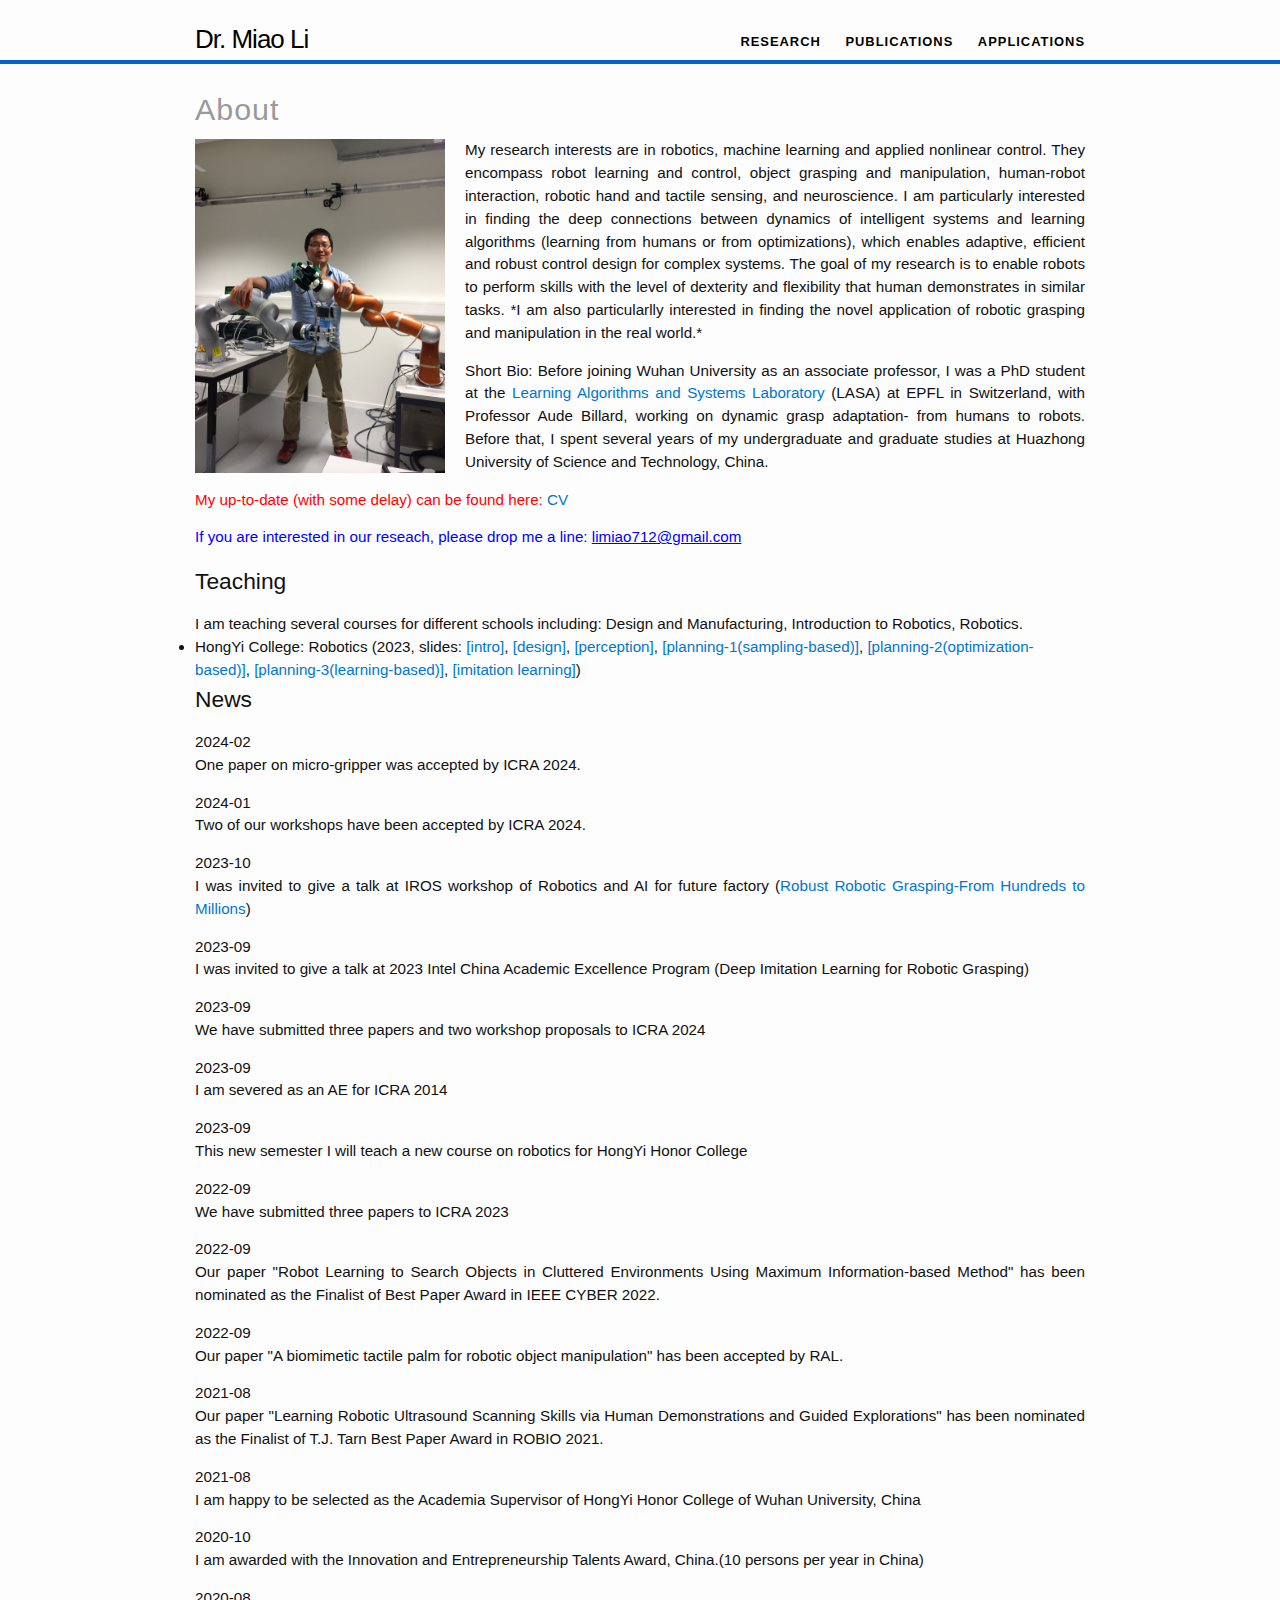
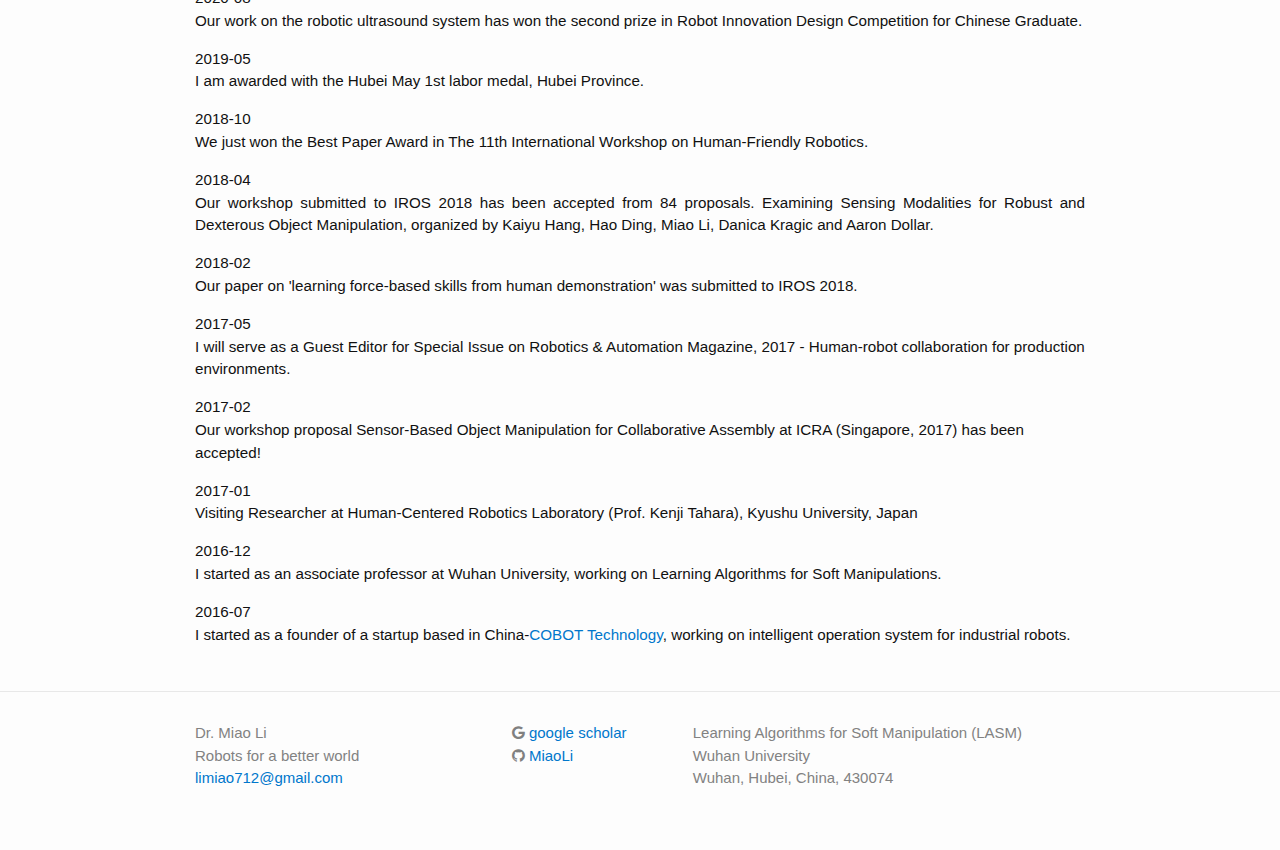
<file: index.html>
<!DOCTYPE html>
<html>

  <head>
  <meta charset="utf-8">
  <meta http-equiv="X-UA-Compatible" content="IE=edge">
  <meta name="viewport" content="width=device-width, initial-scale=1">

  <title>Dr. Miao Li</title>
  <meta name="description" content="TODO">

  <link rel="stylesheet" href="/css/main.css">
  <link rel="canonical" href="http://localhost:4000/">
  <link rel="alternate" type="application/rss+xml" title="Dr. Miao Li" href="http://localhost:4000/feed.xml" />
<link rel='stylesheet' id='open-sans-css'  href='//fonts.googleapis.com/css?family=Open+Sans%3A300italic%2C400italic%2C600italic%2C300%2C400%2C600&#038;subset=latin%2Clatin-ext&#038;ver=4.2.4' type='text/css' media='all' />
<link href='http://fonts.googleapis.com/css?family=Titillium+Web:600italic,600,400,400italic' rel='stylesheet' type='text/css'>
<link rel="stylesheet" href="https://www.osu.edu/assets/fonts/webfonts.css">
<link rel="stylesheet" href="//maxcdn.bootstrapcdn.com/font-awesome/4.3.0/css/font-awesome.min.css">




</head>


  <body>

    <header class="site-header">

  <div class="wrapper">

    <a class="site-title" href="/">Dr. Miao Li</a>


    <nav class="site-nav">

      <a href="#" class="menu-icon menu.open">
        <svg viewBox="0 0 18 15">
          <path fill="#424242" d="M18,1.484c0,0.82-0.665,1.484-1.484,1.484H1.484C0.665,2.969,0,2.304,0,1.484l0,0C0,0.665,0.665,0,1.484,0 h15.031C17.335,0,18,0.665,18,1.484L18,1.484z"/>
          <path fill="#424242" d="M18,7.516C18,8.335,17.335,9,16.516,9H1.484C0.665,9,0,8.335,0,7.516l0,0c0-0.82,0.665-1.484,1.484-1.484 h15.031C17.335,6.031,18,6.696,18,7.516L18,7.516z"/>
          <path fill="#424242" d="M18,13.516C18,14.335,17.335,15,16.516,15H1.484C0.665,15,0,14.335,0,13.516l0,0 c0-0.82,0.665-1.484,1.484-1.484h15.031C17.335,12.031,18,12.696,18,13.516L18,13.516z"/>
        </svg>
      </a>  

    <div class="trigger"><h1>Main Navigation</h1>

 <ul class="menu">

    
    
     <li><a href="/research/" class="page-link">Research</a>
    
    </li>
    
    
     <li><a href="/publications/" class="page-link">Publications</a>
    
    </li>
    
    
     <li><a href="/applications/" class="page-link">Applications</a>
    
    </li>
    
    </ul>


<!-- <ul class="menu">
        <li> <a class="page-link" href="/about">About</a></li>
        <li> <a class="page-link"  href="/blog">Blog</a>
        <li> <a class="page-link" href="/blog">CV</a>
        <li> <a class="page-link" href="/blog">For Students</a></li>
        <li> <a class="page-link"  href="/blog">Research</a></a>
        <li> <a class="page-link" href="/blog">Teaching</a>
<ul class="sub-menu">
	<li><a href="http://svmiller.com/teaching/posc-1020-introduction-to-international-relations/">POSC 1020 – Introduction to International Relations</a></li>
	<li><a href="http://svmiller.com/teaching/posc-3410-quantitative-methods-in-political-science/">POSC 3410 – Quantitative Methods in Political Science</a></li>
	<li><a href="http://svmiller.com/teaching/posc-3610-international-politics-in-crisis/">POSC 3610 – International Politics in Crisis</a></li>
	<li><a href="http://svmiller.com/teaching/posc-3630-united-states-foreign-policy/">POSC 3630 – United States Foreign Policy</a></li>
</ul></li>
        <li> <a class="page-link" href="/blog">Miscellany</a>
<ul class="sub-menu">
	<li><a href="http://svmiller.com/teaching/posc-1020-introduction-to-international-relations/">Clean USAID Greenbook Data</a></li>
	<li><a href="http://svmiller.com/teaching/posc-3410-quantitative-methods-in-political-science/">Journal of Peace Research *.bst File</a></li>
	<li><a href="http://svmiller.com/teaching/posc-3610-international-politics-in-crisis/">My Custom Beamer Style</a></li>
</ul> 

</li>
</ul> -->

     </div>  
    </nav>

  </div>

</header>


    <div class="page-content">
      <div class="wrapper">
        <h1 id="about">About</h1>

<div class="pull-left" style="width: 250px; margin-right: 20px;">

  <p><img src="/images/miao.JPG" alt="This is an image of me." /></p>

</div>

<!-- <p style="text-align:justify;">My name is Miao Li and I am an associate professor at Wuhan University, China. I am also the co-founder of COBOT Technology. </p> -->

<p style="text-align:justify;">My research interests are in robotics, machine learning and applied nonlinear control. They encompass robot learning and control, object grasping and manipulation, human-robot interaction, robotic hand and tactile sensing, and neuroscience. I am particularly interested in finding the deep connections between dynamics of intelligent systems and learning algorithms (learning from humans or from optimizations), which enables adaptive, efficient and robust control design for complex systems. The goal of my research is to enable robots to perform skills with the level of dexterity and flexibility that human demonstrates in similar tasks. *I am also particularlly interested in finding the novel application of robotic grasping and manipulation in the real world.*</p>

<p style="text-align:justify;"><strong>Short Bio:</strong> Before joining Wuhan University as an associate professor, I was a PhD student at the <a href="lasa.epfl.ch">Learning Algorithms and Systems Laboratory</a> (LASA) at EPFL in Switzerland, with Professor Aude Billard, working on dynamic grasp adaptation- from humans to robots. Before that, I spent several years of my undergraduate and graduate studies at Huazhong University of Science and Technology, China. </p>



<p style="color:red">My up-to-date (with some delay) can be found here: <a href="/publications/pdf/CV_ML.pdf">CV</a></p>
<p style="color:blue">If you are interested in our reseach, please drop me a line: <u>limiao712@gmail.com</u></p>

<h2 id="news"><strong>Teaching</strong></h2>
I am teaching several courses for different schools including: Design and Manufacturing, Introduction to Robotics, Robotics.
<li> HongYi College: Robotics (2023, slides: <a href="/publications/pdf/1-intro-pdf.pdf">[intro]</a>,
  <a href="/publications/pdf/2-design-pdf.pdf">[design]</a>,
  <a href="/publications/pdf/3-perception-pdf.pdf">[perception]</a>,
<a href="/publications/pdf/4-planning-pdf.pdf">[planning-1(sampling-based)]</a>,
<a href="/publications/pdf/5-planning-2-pdf.pdf">[planning-2(optimization-based)]</a>,
<a href="/publications/pdf/5-planning-3-pdf.pdf">[planning-3(learning-based)]</a>,
<a href="/publications/pdf/6-learning-il-pdf.pdf">[imitation learning]</a>)</li>

<h2 id="news"><strong>News</strong></h2>
<p style="text-align:justify;"><strong>2024-02</strong> <br />
One paper on micro-gripper was accepted by ICRA 2024.

<p style="text-align:justify;"><strong>2024-01</strong> <br />
Two of our workshops have been accepted by ICRA 2024.

<p style="text-align:justify;"><strong>2023-10</strong> <br />
I was invited to give a talk at IROS workshop of Robotics and AI for future factory (<a href="/publications/pdf/Miao_Talk_WS_1001_pdf.pdf">Robust Robotic Grasping-From Hundreds to Millions</a>)
<p style="text-align:justify;"><strong>2023-09</strong> <br />
I was invited to give a talk at 2023 Intel China Academic Excellence Program (Deep Imitation Learning for Robotic Grasping)

<p style="text-align:justify;"><strong>2023-09</strong> <br />
We have submitted three papers and two workshop proposals to ICRA 2024

<p style="text-align:justify;"><strong>2023-09</strong> <br />
I am severed as an AE for ICRA 2014

<p style="text-align:justify;"><strong>2023-09</strong> <br />
This new semester I will teach a new course on robotics for HongYi Honor College  

<p style="text-align:justify;"><strong>2022-09</strong> <br />
We have submitted three papers to ICRA 2023
<p style="text-align:justify;"><strong>2022-09</strong> <br />
Our paper "Robot Learning to Search Objects in Cluttered Environments Using Maximum Information-based Method" has been nominated as the Finalist of Best Paper Award in IEEE CYBER 2022.
<p style="text-align:justify;"><strong>2022-09</strong> <br />
Our paper "A biomimetic tactile palm for robotic object manipulation" has been accepted by RAL.

<p style="text-align:justify;"><strong>2021-08</strong> <br />
Our paper "Learning Robotic Ultrasound Scanning Skills via Human Demonstrations and Guided Explorations" has been nominated as the Finalist of T.J. Tarn Best Paper Award in ROBIO 2021.

<p style="text-align:justify;"><strong>2021-08</strong> <br />
I am happy to be selected as the Academia Supervisor of HongYi Honor College of Wuhan University, China

<p style="text-align:justify;"><strong>2020-10</strong> <br />
I am awarded with the Innovation and Entrepreneurship Talents Award, China.(10 persons per year in China)

<p style="text-align:justify;"><strong>2020-08</strong> <br />
Our work on the robotic ultrasound system has won the second prize in Robot Innovation Design Competition for Chinese Graduate.

<p style="text-align:justify;"><strong>2019-05</strong> <br />
I am awarded with the Hubei May 1st labor medal, Hubei Province.

<p style="text-align:justify;"><strong>2018-10</strong> <br />
We just won the Best Paper Award in The 11th International Workshop on Human-Friendly Robotics.

<p style="text-align:justify;"><strong>2018-04</strong> <br />
Our workshop submitted to IROS 2018 has been accepted from 84 proposals. Examining Sensing Modalities for Robust and Dexterous Object Manipulation, organized by Kaiyu Hang, Hao Ding, Miao Li, Danica Kragic and Aaron Dollar.
<p><strong>2018-02</strong> <br />
Our paper on 'learning force-based skills from human demonstration' was submitted to IROS 2018.
<p><strong>2017-05</strong> <br />
I will serve as a Guest Editor for Special Issue on Robotics &amp; Automation Magazine, 2017 - Human-robot collaboration for production environments.
<p><strong>2017-02</strong> <br />
Our workshop proposal Sensor-Based Object Manipulation for Collaborative Assembly at ICRA (Singapore, 2017) has been accepted!
<p><strong>2017-01</strong> <br />
 Visiting Researcher at Human-Centered Robotics Laboratory (Prof. Kenji Tahara), Kyushu University, Japan

<p><strong>2016-12</strong> <br />
I started as an associate professor at Wuhan University, working on Learning Algorithms for Soft Manipulations.</p>

<p style="text-align:justify;"><strong>2016-07</strong> <br />
I started as a founder of a startup based in China-<a href="http://www.cobotsys.com/">COBOT Technology</a>, working on intelligent operation system for industrial robots.</p>

      </div>
    </div>

    <footer class="site-footer">

  <div class="wrapper">

    <div class="footer-col-wrapper">
      <div class="footer-col  footer-col-1">
        <ul class="contact-list">
          <li><strong style="font-weight: 500;">Dr. Miao Li</strong></li>
			    <li>Robots for a better world</li>
          <li><a href="mailto:limiao712@gmail.com">limiao712@gmail.com</a></li>
        </ul>
      </div>

      <div class="footer-col  footer-col-2">
        <ul class="social-media-list">
     


  <li>
    <a href="https://scholar.google.com/citations?user=hPQY4voAAAAJ&hl=en">
      <i class="fa fa-google" style="color:gray"></i> google scholar
    </a>
  </li>



  <li>
    <a href="https://github.com/MiaoLi">
      <i class="fa fa-github" style="color:gray"></i> MiaoLi
    </a>
  </li>
       
      </ul>
      </div>

      <div class="footer-col  footer-col-3">
         <p class="text">
		Learning Algorithms for Soft Manipulation (LASM)<br />
		<!-- School of Power and Mechanical Engineering<br /> -->
    Wuhan University<br/>
    Wuhan, Hubei, China, 430074</p> 
      </div>
    </div>

  </div>

</footer>

	<script type="text/javascript">
	var _gaq = _gaq || [];
	_gaq.push(['_setAccount', 'UA-37298398-1']);
	_gaq.push(['_trackPageview']);
	(function() {
	var ga = document.createElement('script'); ga.type = 'text/javascript'; ga.async = true;
	ga.src = ('https:' == document.location.protocol ? 'https://ssl' : 'http://www') + '.google-analytics.com/ga.js';
	var s = document.getElementsByTagName('script')[0]; s.parentNode.insertBefore(ga, s);
	})();
	</script>
  </body>
</html>
<!-- d.050600.062508.030515.080516 | "Baby, I'm Yours" -->
</file>
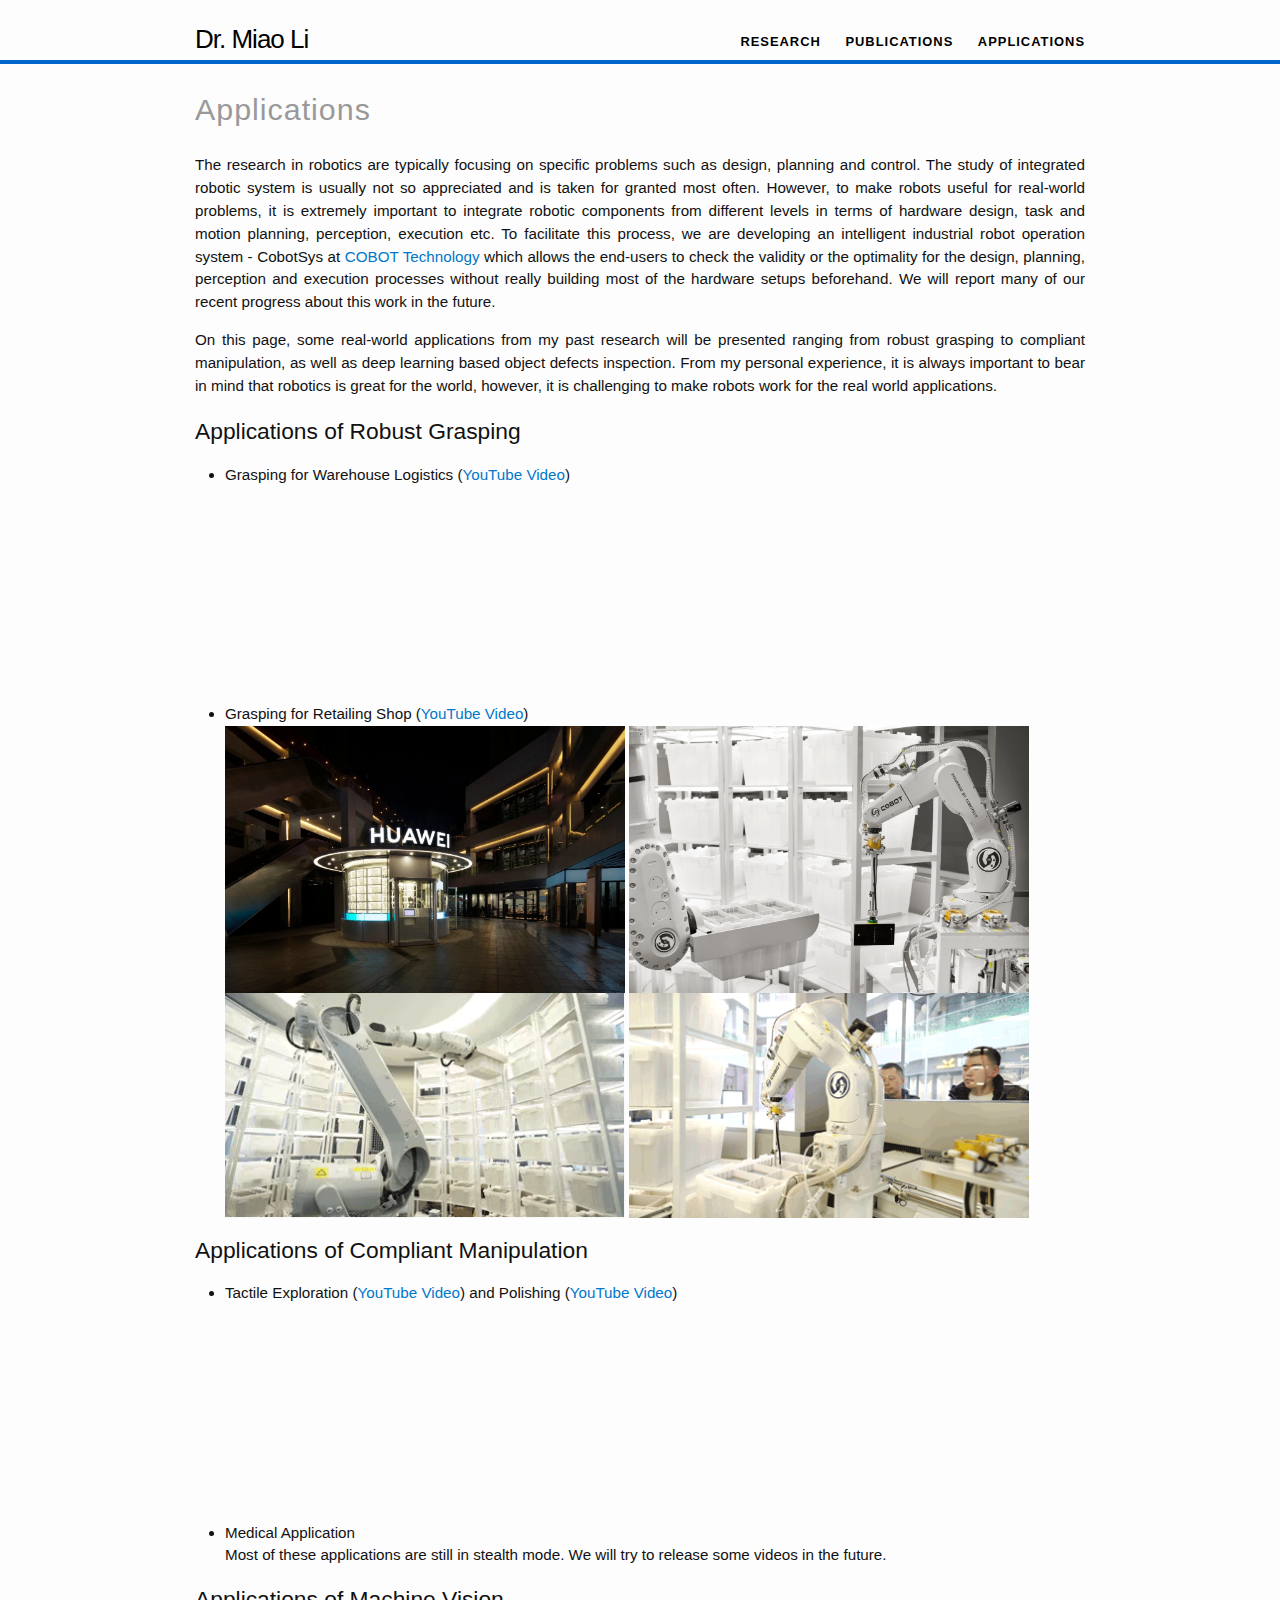
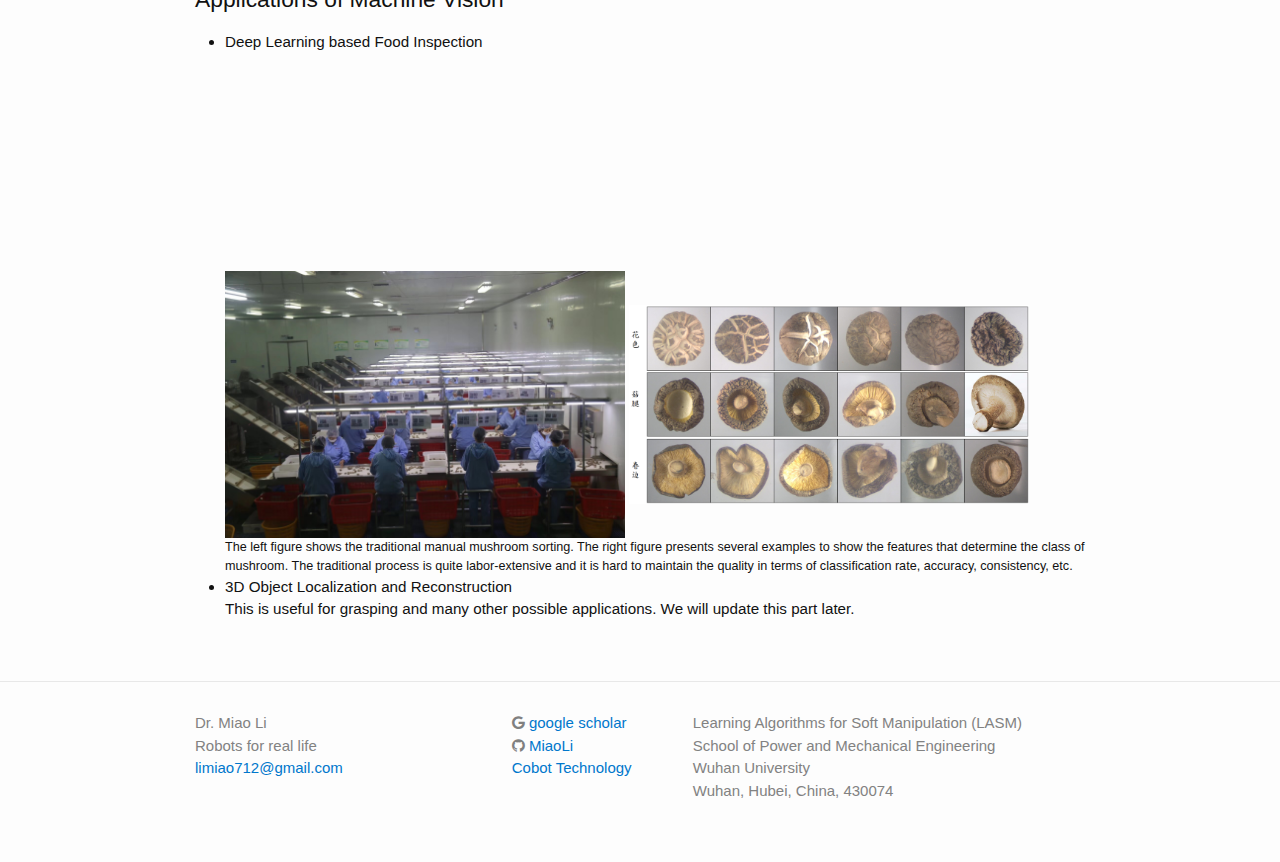
<file: applications/index.html>
<!DOCTYPE html>
<html>

  <head>
  <meta charset="utf-8">
  <meta http-equiv="X-UA-Compatible" content="IE=edge">
  <meta name="viewport" content="width=device-width, initial-scale=1">

  <title>applications | Dr. Miao Li</title>
  <meta name="description" content="TODO
">

  <link rel="stylesheet" href="/css/main.css">
  <link rel="canonical" href="http://localhost:4000/teaching/">
  <link rel="alternate" type="application/rss+xml" title="Dr. Miao Li" href="http://localhost:4000/feed.xml" />
<link rel='stylesheet' id='open-sans-css'  href='//fonts.googleapis.com/css?family=Open+Sans%3A300italic%2C400italic%2C600italic%2C300%2C400%2C600&#038;subset=latin%2Clatin-ext&#038;ver=4.2.4' type='text/css' media='all' />
<link href='http://fonts.googleapis.com/css?family=Titillium+Web:600italic,600,400,400italic' rel='stylesheet' type='text/css'>
<link rel="stylesheet" href="https://www.osu.edu/assets/fonts/webfonts.css">
<link rel="stylesheet" href="//maxcdn.bootstrapcdn.com/font-awesome/4.3.0/css/font-awesome.min.css">




</head>


  <body>

    <header class="site-header">

  <div class="wrapper">

    <a class="site-title" href="/">Dr. Miao Li</a>


    <nav class="site-nav">

      <a href="#" class="menu-icon menu.open">
        <svg viewBox="0 0 18 15">
          <path fill="#424242" d="M18,1.484c0,0.82-0.665,1.484-1.484,1.484H1.484C0.665,2.969,0,2.304,0,1.484l0,0C0,0.665,0.665,0,1.484,0 h15.031C17.335,0,18,0.665,18,1.484L18,1.484z"/>
          <path fill="#424242" d="M18,7.516C18,8.335,17.335,9,16.516,9H1.484C0.665,9,0,8.335,0,7.516l0,0c0-0.82,0.665-1.484,1.484-1.484 h15.031C17.335,6.031,18,6.696,18,7.516L18,7.516z"/>
          <path fill="#424242" d="M18,13.516C18,14.335,17.335,15,16.516,15H1.484C0.665,15,0,14.335,0,13.516l0,0 c0-0.82,0.665-1.484,1.484-1.484h15.031C17.335,12.031,18,12.696,18,13.516L18,13.516z"/>
        </svg>
      </a>  

    <div class="trigger"><h1>Main Navigation</h1>

 <ul class="menu">

    
    
     <li><a href="/research/" class="page-link">Research</a>
    
    </li>
    
    
     <li><a href="/publications/" class="page-link">Publications</a>
    
    </li>
    
    
     <li><a href="/applications/" class="page-link">Applications</a>
    
    </li>
    
    </ul>


<!-- <ul class="menu">
        <li> <a class="page-link" href="/about">About</a></li>
        <li> <a class="page-link"  href="/blog">Blog</a>
        <li> <a class="page-link" href="/blog">CV</a>
        <li> <a class="page-link" href="/blog">For Students</a></li>
        <li> <a class="page-link"  href="/blog">Research</a></a>
        <li> <a class="page-link" href="/blog">Teaching</a>
<ul class="sub-menu">
	<li><a href="http://svmiller.com/teaching/posc-1020-introduction-to-international-relations/">POSC 1020 – Introduction to International Relations</a></li>
	<li><a href="http://svmiller.com/teaching/posc-3410-quantitative-methods-in-political-science/">POSC 3410 – Quantitative Methods in Political Science</a></li>
	<li><a href="http://svmiller.com/teaching/posc-3610-international-politics-in-crisis/">POSC 3610 – International Politics in Crisis</a></li>
	<li><a href="http://svmiller.com/teaching/posc-3630-united-states-foreign-policy/">POSC 3630 – United States Foreign Policy</a></li>
</ul></li>
        <li> <a class="page-link" href="/blog">Miscellany</a>
<ul class="sub-menu">
	<li><a href="http://svmiller.com/teaching/posc-1020-introduction-to-international-relations/">Clean USAID Greenbook Data</a></li>
	<li><a href="http://svmiller.com/teaching/posc-3410-quantitative-methods-in-political-science/">Journal of Peace Research *.bst File</a></li>
	<li><a href="http://svmiller.com/teaching/posc-3610-international-politics-in-crisis/">My Custom Beamer Style</a></li>
</ul> 

</li>
</ul> -->

     </div>  
    </nav>

  </div>

</header>


    <div class="page-content">
      <div class="wrapper">
        <div class="post">

  <header class="post-header">
    <h1 class="post-title">Applications</h1>
  </header>

  <!-- <b>Why do we need a robot operation system?</b> -->
  <p style="text-align:justify;">The research in robotics are typically focusing on specific problems such as design, planning and control. The study of integrated robotic system is usually not so appreciated and is taken for granted most often. However, to make robots useful for real-world problems, it is extremely important to integrate robotic components from different levels in terms of hardware design, task and motion planning, perception, execution etc. To facilitate this process, we are developing an intelligent industrial robot operation system - CobotSys at <a href="http://www.cobotsys.com/">COBOT Technology</a> which allows the end-users to check the validity or the optimality for the design, planning, perception and execution processes without really building most of the hardware setups beforehand. We will report many of our recent progress about this work in the future.   
  </p>
  <p style="text-align:justify;"> On this page, some real-world applications from my past research will be presented ranging from robust grasping to compliant manipulation, as well as deep learning based object defects inspection. From my personal experience, it is always important to bear in mind that robotics is great for the world, however, it is challenging to make robots work for the real world applications. </p>

  <article class="post-content">
    <hr style="clear:both;visibility: hidden;" />

<h2 id="robotic-grasping">Applications of Robust Grasping</h2>
<ul>
  <li>Grasping for Warehouse Logistics (<a href="https://www.youtube.com/watch?v=_xD-4-KHXzY">YouTube Video</a>)</li>
      <html>
      <body>
      <iframe width="400" height="210" src="https://www.youtube.com/embed/_xD-4-KHXzY" frameborder="0" allow="autoplay; encrypted-media" allowfullscreen></iframe>
      </body>
      <body>
      <iframe width="400" height="210" src="https://www.youtube.com/embed/l99OtO0Ra9A" frameborder="0" allow="autoplay; encrypted-media" allowfullscreen></iframe>
      </body>
      </html>
  <li>Grasping for Retailing Shop (<a href="https://www.youtube.com/watch?v=tXkh7esbtZM">YouTube Video</a>)</li>
  <html>
  <body>
  <picture>
  <img src="/images/robot-shop-out.JPG" alt="Robot Retailing Shop" style="width:400px;">
  <img src="/images/robot-shop.JPG" alt="Robot Retailing Shop" style="width:400px;">
  <img src="/images/robot-shop-move.GIF" alt="Robot Retailing Shop" style="width:400px;">
  <img src="/images/robot-small.gif" alt="Robot Retailing Shop" style="width:400px;">
  </picture>
  </body>
  </html>

  <!-- <li>Grasping for Palletizing</li> -->
</ul>

<h2 id="compliant-manipulation">Applications of Compliant Manipulation</h2>

<ul>
  <li>Tactile Exploration (<a href="https://www.youtube.com/watch?v=Z-4YTHy1GaI">YouTube Video</a>) and
  Polishing (<a href="https://www.youtube.com/watch?v=dSRBkcEafLo&feature=youtu.be">YouTube Video</a>)
  </li>
      <html>
      <body>
      <iframe width="400" height="210" src="https://www.youtube.com/embed/Z-4YTHy1GaI" frameborder="0" allow="autoplay; encrypted-media" allowfullscreen></iframe>
      </body>
       <body>
      <iframe width="400" height="210" src="https://www.youtube.com/embed/dSRBkcEafLo" frameborder="0" allow="autoplay; encrypted-media" allowfullscreen></iframe>
      </body>
      </html>
  <li>Medical Application</li>
  Most of these applications are still in stealth mode. We will try to release some videos in the future. 
  <!-- <li>Force Sensor</li> -->
</ul>


<h2 id="machine-vision">Applications of Machine Vision</h2>

<ul>
  <li>Deep Learning based Food Inspection </li>
  <html>
  <body>
  <iframe width="400" height="210" src="https://www.youtube.com/embed/rOCavm1621g" frameborder="0" allow="autoplay; encrypted-media" allowfullscreen></iframe>
  </body>
  <body>
  <iframe width="400" height="210" src="https://www.youtube.com/embed/XT_LCJK4pYI" frameborder="0" allow="autoplay; encrypted-media" allowfullscreen></iframe>
  </body>

  <body>
  <picture>
  <img src="/images/mushroom.JPG" alt="mushroom sorting" style="width:400px;">
  <img src="/images/mushroom3.png" alt="mushroom sorting" style="width:400px;">
   <figcaption>The left figure shows the traditional manual mushroom sorting. The right figure presents several examples to show the features that determine the class of mushroom. The traditional process is quite labor-extensive and it is hard to maintain the quality in terms of classification rate, accuracy, consistency, etc. </figcaption>
  </picture>
  </body>

  </html>
  <li>3D Object Localization and Reconstruction</li>
  This is useful for grasping and many other possible applications. We will update this part later.
</ul>

  </article>

</div>

      </div>
    </div>

<footer class="site-footer">

  <div class="wrapper">

    <div class="footer-col-wrapper">
      <div class="footer-col  footer-col-1">
        <ul class="contact-list">
          <li><strong style="font-weight: 500;">Dr. Miao Li</strong></li>
          <li>Robots for real life</li>
          <li><a href="mailto:limiao712@gmail.com">limiao712@gmail.com</a></li>
        </ul>
      </div>

      <div class="footer-col  footer-col-2">
        <ul class="social-media-list">
     


  <li>
    <a href="https://scholar.google.com/citations?user=hPQY4voAAAAJ&hl=en">
      <i class="fa fa-google" style="color:gray"></i> google scholar
    </a>
  </li>

  <li>
    <a href="https://github.com/MiaoLi">
      <i class="fa fa-github" style="color:gray"></i> MiaoLi
    </a>
  </li>

  <li>
    <a href="http://www.cobotsys.com/">
     Cobot Technology
    </a>
  </li> 
      </ul>
      </div>

      <div class="footer-col  footer-col-3">
         <p class="text">
    Learning Algorithms for Soft Manipulation (LASM)<br />
    School of Power and Mechanical Engineering<br />
    Wuhan University<br/>
    Wuhan, Hubei, China, 430074</p> 
      </div>
    </div>

  </div>

</footer>

		<script type="text/javascript">
	var _gaq = _gaq || [];
	_gaq.push(['_setAccount', 'UA-37298398-1']);
	_gaq.push(['_trackPageview']);
	(function() {
	var ga = document.createElement('script'); ga.type = 'text/javascript'; ga.async = true;
	ga.src = ('https:' == document.location.protocol ? 'https://ssl' : 'http://www') + '.google-analytics.com/ga.js';
	var s = document.getElementsByTagName('script')[0]; s.parentNode.insertBefore(ga, s);
	})();
	</script>
  </body>
</html>
<!-- d.050600.062508.030515.080516 | "Baby, I'm Yours" -->
</file>
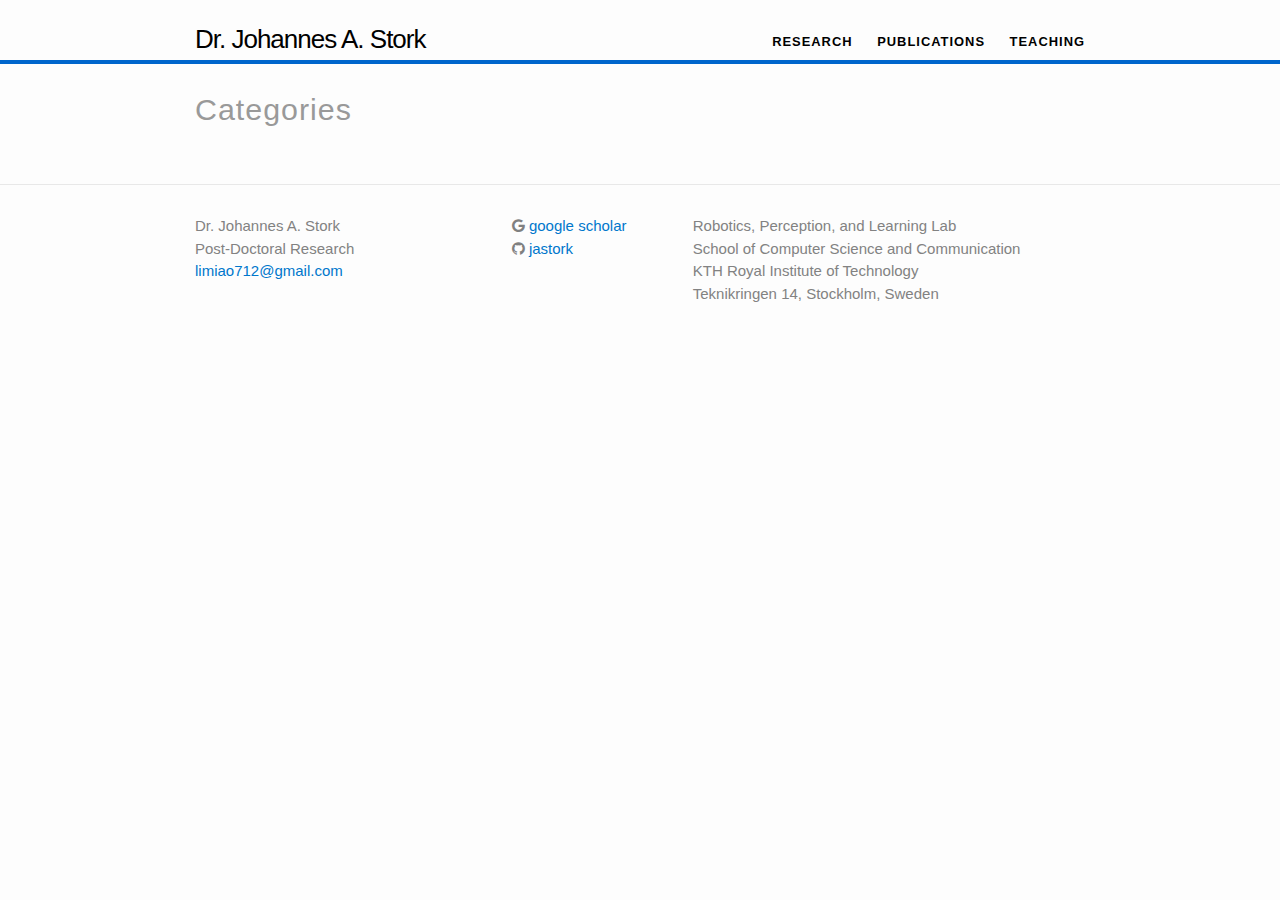
<file: categories/index.html>
<!DOCTYPE html>
<html>

  <head>
  <meta charset="utf-8">
  <meta http-equiv="X-UA-Compatible" content="IE=edge">
  <meta name="viewport" content="width=device-width, initial-scale=1">

  <title>Categories | Dr. Miao Li</title>
  <meta name="description" content="TODO
">

  <link rel="stylesheet" href="/css/main.css">
  <link rel="canonical" href="http://localhost:4000/categories/">
  <link rel="alternate" type="application/rss+xml" title="Dr. Johannes A. Stork" href="http://localhost:4000/feed.xml" />
<link rel='stylesheet' id='open-sans-css'  href='//fonts.googleapis.com/css?family=Open+Sans%3A300italic%2C400italic%2C600italic%2C300%2C400%2C600&#038;subset=latin%2Clatin-ext&#038;ver=4.2.4' type='text/css' media='all' />
<link href='http://fonts.googleapis.com/css?family=Titillium+Web:600italic,600,400,400italic' rel='stylesheet' type='text/css'>
<link rel="stylesheet" href="https://www.osu.edu/assets/fonts/webfonts.css">
<link rel="stylesheet" href="//maxcdn.bootstrapcdn.com/font-awesome/4.3.0/css/font-awesome.min.css">




</head>


  <body>

    <header class="site-header">

  <div class="wrapper">

    <a class="site-title" href="/">Dr. Johannes A. Stork</a>


    <nav class="site-nav">

      <a href="#" class="menu-icon menu.open">
        <svg viewBox="0 0 18 15">
          <path fill="#424242" d="M18,1.484c0,0.82-0.665,1.484-1.484,1.484H1.484C0.665,2.969,0,2.304,0,1.484l0,0C0,0.665,0.665,0,1.484,0 h15.031C17.335,0,18,0.665,18,1.484L18,1.484z"/>
          <path fill="#424242" d="M18,7.516C18,8.335,17.335,9,16.516,9H1.484C0.665,9,0,8.335,0,7.516l0,0c0-0.82,0.665-1.484,1.484-1.484 h15.031C17.335,6.031,18,6.696,18,7.516L18,7.516z"/>
          <path fill="#424242" d="M18,13.516C18,14.335,17.335,15,16.516,15H1.484C0.665,15,0,14.335,0,13.516l0,0 c0-0.82,0.665-1.484,1.484-1.484h15.031C17.335,12.031,18,12.696,18,13.516L18,13.516z"/>
        </svg>
      </a>  

    <div class="trigger"><h1>Main Navigation</h1>

 <ul class="menu">

    
    
     <li><a href="/research/" class="page-link">Research</a>
    
    </li>
    
    
     <li><a href="/publications/" class="page-link">Publications</a>
    
    </li>
    
    
     <li><a href="/teaching/" class="page-link">Teaching</a>
    
    </li>
    
    </ul>


<!-- <ul class="menu">
        <li> <a class="page-link" href="/about">About</a></li>
        <li> <a class="page-link"  href="/blog">Blog</a>
        <li> <a class="page-link" href="/blog">CV</a>
        <li> <a class="page-link" href="/blog">For Students</a></li>
        <li> <a class="page-link"  href="/blog">Research</a></a>
        <li> <a class="page-link" href="/blog">Teaching</a>
<ul class="sub-menu">
	<li><a href="http://svmiller.com/teaching/posc-1020-introduction-to-international-relations/">POSC 1020 – Introduction to International Relations</a></li>
	<li><a href="http://svmiller.com/teaching/posc-3410-quantitative-methods-in-political-science/">POSC 3410 – Quantitative Methods in Political Science</a></li>
	<li><a href="http://svmiller.com/teaching/posc-3610-international-politics-in-crisis/">POSC 3610 – International Politics in Crisis</a></li>
	<li><a href="http://svmiller.com/teaching/posc-3630-united-states-foreign-policy/">POSC 3630 – United States Foreign Policy</a></li>
</ul></li>
        <li> <a class="page-link" href="/blog">Miscellany</a>
<ul class="sub-menu">
	<li><a href="http://svmiller.com/teaching/posc-1020-introduction-to-international-relations/">Clean USAID Greenbook Data</a></li>
	<li><a href="http://svmiller.com/teaching/posc-3410-quantitative-methods-in-political-science/">Journal of Peace Research *.bst File</a></li>
	<li><a href="http://svmiller.com/teaching/posc-3610-international-politics-in-crisis/">My Custom Beamer Style</a></li>
</ul> 

</li>
</ul> -->

     </div>  
    </nav>

  </div>

</header>


    <div class="page-content">
      <div class="wrapper">
        <div class="post">

  <header class="post-header">
    <h1 class="post-title">Categories</h1>
  </header>

  <article class="post-content">
    


<ul class="entry-meta inline-list">
  
</ul>



  </article>

</div>

      </div>
    </div>

    <footer class="site-footer">

  <div class="wrapper">

    <div class="footer-col-wrapper">
      <div class="footer-col  footer-col-1">
        <ul class="contact-list">
          <li><strong style="font-weight: 500;">Dr. Johannes A. Stork</strong></li>
			    <li>Post-Doctoral Research</li>
          <li><a href="mailto:limiao712@gmail.com">limiao712@gmail.com</a></li>
        </ul>
      </div>

      <div class="footer-col  footer-col-2">
        <ul class="social-media-list">
     


  <li>
    <a href="https://scholar.google.se/citations?user=UNBGhsMAAAAJ">
      <i class="fa fa-google" style="color:gray"></i> google scholar
    </a>
  </li>



  <li>
    <a href="https://github.com/jastork">
      <i class="fa fa-github" style="color:gray"></i> jastork
    </a>
  </li>




       
        </ul>
      </div>

      <div class="footer-col  footer-col-3">
         <p class="text">
		Robotics, Perception, and Learning Lab<br />
		School of Computer Science and Communication<br />
    KTH Royal Institute of Technology<br />
    Teknikringen 14, Stockholm, Sweden</p> 
      </div>
    </div>

  </div>

</footer>

		<script type="text/javascript">
	var _gaq = _gaq || [];
	_gaq.push(['_setAccount', 'UA-37298398-1']);
	_gaq.push(['_trackPageview']);
	(function() {
	var ga = document.createElement('script'); ga.type = 'text/javascript'; ga.async = true;
	ga.src = ('https:' == document.location.protocol ? 'https://ssl' : 'http://www') + '.google-analytics.com/ga.js';
	var s = document.getElementsByTagName('script')[0]; s.parentNode.insertBefore(ga, s);
	})();
	</script>
  </body>
</html>
<!-- d.050600.062508.030515.080516 | "Baby, I'm Yours" -->
</file>
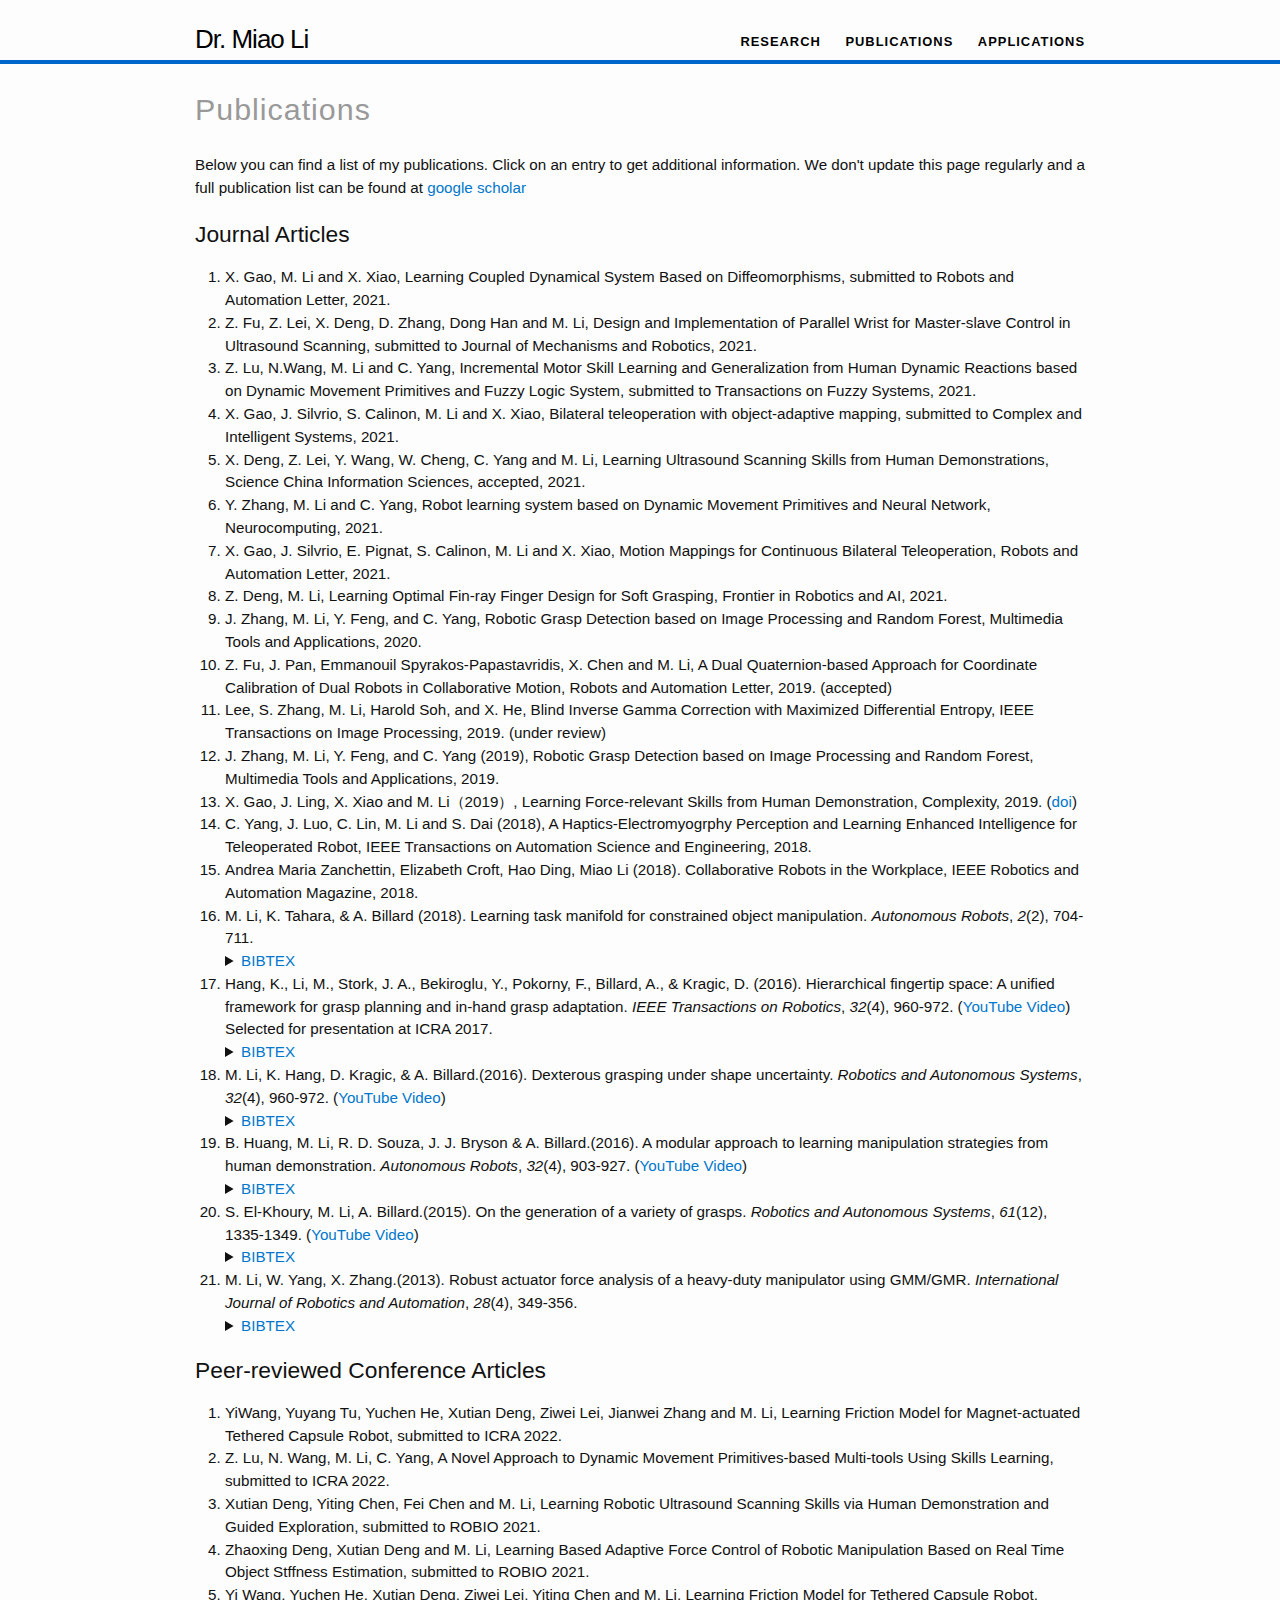
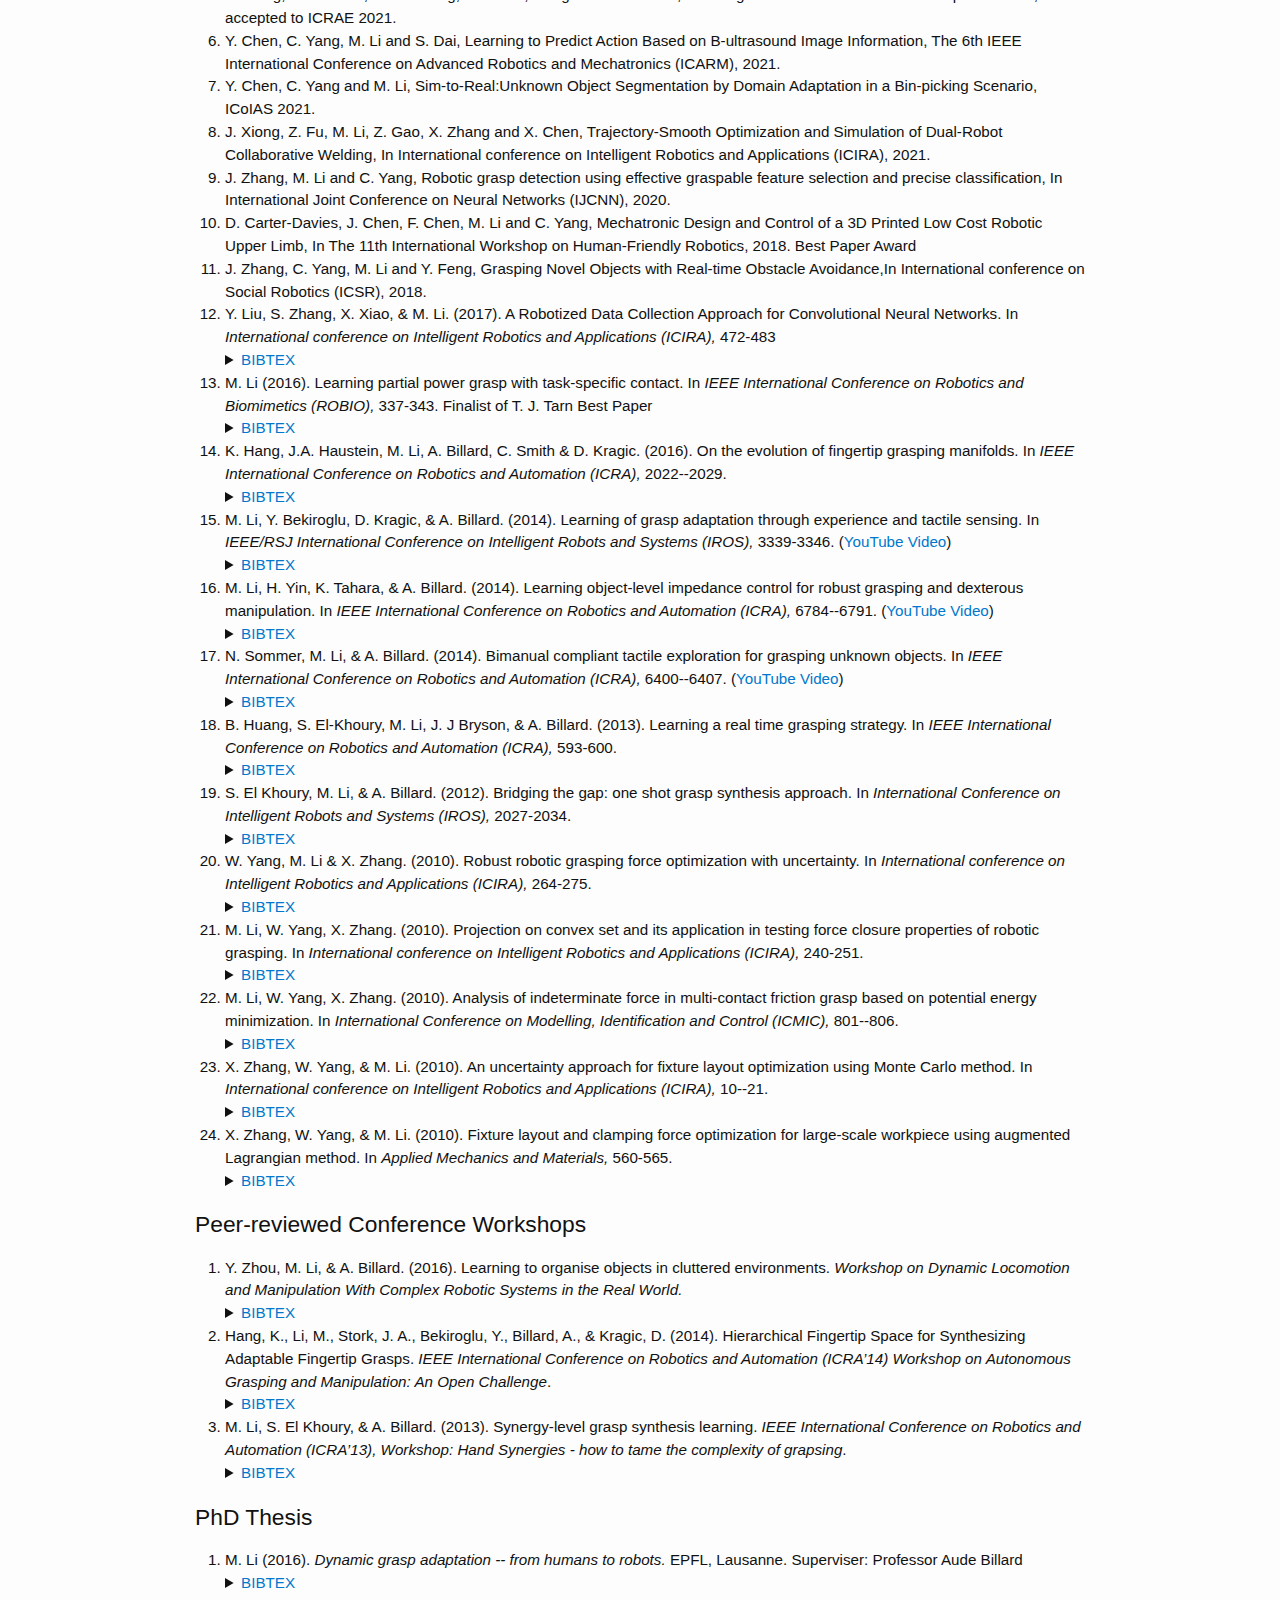
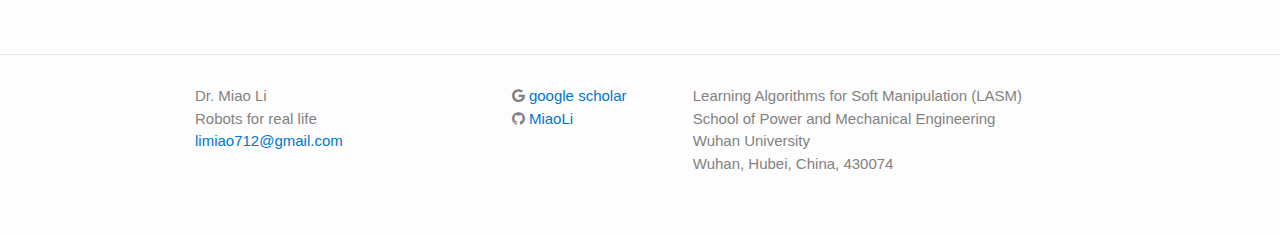
<file: publications/index.html>
<!DOCTYPE html>
<html>

  <head>
  <meta charset="utf-8">
  <meta http-equiv="X-UA-Compatible" content="IE=edge">
  <meta name="viewport" content="width=device-width, initial-scale=1">

  <title>Publications | Dr. Miao Li</title>
  <meta name="description" content="TODO
">

  <link rel="stylesheet" href="/css/main.css">
  <link rel="canonical" href="http://localhost:4000/publications/">
  <link rel="alternate" type="application/rss+xml" title="Dr. Johannes A. Stork" href="http://localhost:4000/feed.xml" />
<link rel='stylesheet' id='open-sans-css'  href='//fonts.googleapis.com/css?family=Open+Sans%3A300italic%2C400italic%2C600italic%2C300%2C400%2C600&#038;subset=latin%2Clatin-ext&#038;ver=4.2.4' type='text/css' media='all' />
<link href='http://fonts.googleapis.com/css?family=Titillium+Web:600italic,600,400,400italic' rel='stylesheet' type='text/css'>
<link rel="stylesheet" href="https://www.osu.edu/assets/fonts/webfonts.css">
<link rel="stylesheet" href="//maxcdn.bootstrapcdn.com/font-awesome/4.3.0/css/font-awesome.min.css">




</head>


  <body>

    <header class="site-header">

  <div class="wrapper">

    <a class="site-title" href="/">Dr. Miao Li</a>


    <nav class="site-nav">

      <a href="#" class="menu-icon menu.open">
        <svg viewBox="0 0 18 15">
          <path fill="#424242" d="M18,1.484c0,0.82-0.665,1.484-1.484,1.484H1.484C0.665,2.969,0,2.304,0,1.484l0,0C0,0.665,0.665,0,1.484,0 h15.031C17.335,0,18,0.665,18,1.484L18,1.484z"/>
          <path fill="#424242" d="M18,7.516C18,8.335,17.335,9,16.516,9H1.484C0.665,9,0,8.335,0,7.516l0,0c0-0.82,0.665-1.484,1.484-1.484 h15.031C17.335,6.031,18,6.696,18,7.516L18,7.516z"/>
          <path fill="#424242" d="M18,13.516C18,14.335,17.335,15,16.516,15H1.484C0.665,15,0,14.335,0,13.516l0,0 c0-0.82,0.665-1.484,1.484-1.484h15.031C17.335,12.031,18,12.696,18,13.516L18,13.516z"/>
        </svg>
      </a>  

    <div class="trigger"><h1>Main Navigation</h1>

 <ul class="menu">

    
    
     <li><a href="/research/" class="page-link">Research</a>
    
    </li>
    
    
     <li><a href="/publications/" class="page-link">Publications</a>
    
    </li>
    
    
     <li><a href="/applications/" class="page-link">Applications</a>
    
    </li>
    
    </ul>


<!-- <ul class="menu">
        <li> <a class="page-link" href="/about">About</a></li>
        <li> <a class="page-link"  href="/blog">Blog</a>
        <li> <a class="page-link" href="/blog">CV</a>
        <li> <a class="page-link" href="/blog">For Students</a></li>
        <li> <a class="page-link"  href="/blog">Research</a></a>
        <li> <a class="page-link" href="/blog">Teaching</a>
<ul class="sub-menu">
	<li><a href="http://svmiller.com/teaching/posc-1020-introduction-to-international-relations/">POSC 1020 – Introduction to International Relations</a></li>
	<li><a href="http://svmiller.com/teaching/posc-3410-quantitative-methods-in-political-science/">POSC 3410 – Quantitative Methods in Political Science</a></li>
	<li><a href="http://svmiller.com/teaching/posc-3610-international-politics-in-crisis/">POSC 3610 – International Politics in Crisis</a></li>
	<li><a href="http://svmiller.com/teaching/posc-3630-united-states-foreign-policy/">POSC 3630 – United States Foreign Policy</a></li>
</ul></li>
        <li> <a class="page-link" href="/blog">Miscellany</a>
<ul class="sub-menu">
	<li><a href="http://svmiller.com/teaching/posc-1020-introduction-to-international-relations/">Clean USAID Greenbook Data</a></li>
	<li><a href="http://svmiller.com/teaching/posc-3410-quantitative-methods-in-political-science/">Journal of Peace Research *.bst File</a></li>
	<li><a href="http://svmiller.com/teaching/posc-3610-international-politics-in-crisis/">My Custom Beamer Style</a></li>
</ul> 

</li>
</ul> -->

     </div>  
    </nav>

  </div>

</header>


    <div class="page-content">
      <div class="wrapper">
        <div class="post">

  <header class="post-header">
    <h1 class="post-title">Publications</h1>
  </header>

  <article class="post-content">
    <p style="text-align:justify;">
      Below you can find a list of my publications. Click on an entry to get additional information.
    We don't update this page regularly and a full publication list can be found at <a href="https://scholar.google.com/citations?user=hPQY4voAAAAJ&hl=en"> google scholar</a></p>

<hr style="clear:both;visibility: hidden;" />

<h2 id="peer-reviewed-journal-articles">Journal Articles</h2>

<ol class="bibliography">
<li ><span id="li2019grasp">X. Gao, M. Li and X. Xiao, Learning Coupled Dynamical System Based on Diffeomorphisms, submitted to Robots and Automation Letter, 2021.
</span>
</li>

<li ><span id="li2019grasp">Z. Fu, Z. Lei, X. Deng, D. Zhang, Dong Han and M. Li, Design and Implementation of Parallel Wrist for Master-slave Control in Ultrasound Scanning, submitted to Journal of Mechanisms and Robotics,
2021.
</span>
</li>

<li ><span id="li2019grasp">Z. Lu, N.Wang, M. Li and C. Yang, Incremental Motor Skill Learning and Generalization from Human Dynamic Reactions based on Dynamic Movement Primitives and Fuzzy Logic System, submitted to
Transactions on Fuzzy Systems, 2021.
</span>
</li>

<li ><span id="li2019grasp">X. Gao, J. Silvrio, S. Calinon, M. Li and X. Xiao, Bilateral teleoperation with object-adaptive mapping, submitted to Complex and Intelligent Systems, 2021.
</span>
</li>

<li ><span id="li2019grasp">X. Deng, Z. Lei, Y. Wang, W. Cheng, C. Yang and M. Li, Learning Ultrasound Scanning Skills from Human Demonstrations, Science China Information Sciences, accepted, 2021.
</span>
</li>

<li ><span id="li2019grasp">Y. Zhang, M. Li and C. Yang, Robot learning system based on Dynamic Movement Primitives and Neural Network, Neurocomputing, 2021.
</span>
</li>

<li ><span id="li2019grasp">X. Gao, J. Silvrio, E. Pignat, S. Calinon, M. Li and X. Xiao, Motion Mappings for Continuous Bilateral Teleoperation, Robots and Automation Letter, 2021.
</span>
</li>

<li ><span id="li2019grasp">Z. Deng, M. Li, Learning Optimal Fin-ray Finger Design for Soft Grasping, Frontier in Robotics and AI, 2021.</span>
</li>

<li ><span id="li2019grasp">J. Zhang, M. Li, Y. Feng, and C. Yang, Robotic Grasp Detection based on Image Processing and Random Forest, Multimedia Tools and Applications, 2020.</span>
</li>

<li ><span id="li2019grasp">Z. Fu, J. Pan, Emmanouil Spyrakos-Papastavridis, X. Chen and M. Li, A Dual Quaternion-based Approach for Coordinate Calibration of Dual Robots in Collaborative Motion, Robots and Automation Letter, 2019. (accepted)</span>
</li>

<li><span id="li2019grasp">Lee, S. Zhang, M. Li, Harold Soh, and X. He, Blind Inverse Gamma Correction with Maximized Differential Entropy, IEEE Transactions on Image Processing, 2019. (under review)</span>
</li>

<li><span id="li2019grasp">J. Zhang, M. Li, Y. Feng, and C. Yang (2019), Robotic Grasp Detection based on Image Processing and Random Forest, Multimedia Tools and Applications, 2019.</span>
</li>

<li><span id="li2019force">X. Gao, J. Ling, X. Xiao and M. Li（2019）, Learning Force-relevant Skills from Human Demonstration, Complexity, 2019. (<a href="https://doi.org/10.1155/2019/5262859">doi</a>)</span>
</li>


<li><span id="li2018teleoperated"> C. Yang, J. Luo, C. Lin, M. Li and S. Dai (2018), A Haptics-Electromyogrphy Perception and Learning Enhanced Intelligence for Teleoperated Robot, IEEE Transactions on Automation Science and Engineering, 2018. </span>
</li>

<li><span id="li2018collaborative"> Andrea Maria Zanchettin, Elizabeth Croft, Hao Ding, Miao Li (2018). Collaborative Robots in the Workplace, IEEE Robotics and Automation Magazine, 2018.</span>
<!-- <details style="display: inline;">
<summary>
<a>BIBTEX</a>
</summary>
<pre>@article{li2018learning,
  title={Learning task manifolds for constrained object manipulation},
  author={Li, Miao and Tahara, Kenji and Billard, Aude},
  journal={Autonomous Robots},
  volume={42},
  number={1},
  pages={159--174},
  year={2018},
  publisher={Springer}
}
</pre>
</details> -->
</li>

<li><span id="li2018learning"> M. Li, K. Tahara, &amp; A. Billard (2018). Learning task manifold for constrained object manipulation. <i>Autonomous Robots</i>, <i>2</i>(2), 704-711.</span>
<details style="display: inline;">
<summary>
<a>BIBTEX</a>
</summary>
<pre>@article{li2018learning,
  title={Learning task manifolds for constrained object manipulation},
  author={Li, Miao and Tahara, Kenji and Billard, Aude},
  journal={Autonomous Robots},
  volume={42},
  number={1},
  pages={159--174},
  year={2018},
  publisher={Springer}
}
</pre>
</details>
</li>

<li><span id="hang2016hierarchical">Hang, K., Li, M., Stork, J. A., Bekiroglu, Y., Pokorny, F., Billard, A., &amp; Kragic, D. (2016). Hierarchical fingertip space: A unified framework for grasp planning and in-hand grasp adaptation. <i>IEEE Transactions on Robotics</i>, <i>32</i>(4), 960-972. (<a href="https://www.youtube.com/watch?v=7R669ef44SY&t=3s">YouTube Video</a>)</span>
<b>Selected for presentation at ICRA 2017.</b>

<details style="display: inline;">
<summary>
<a>BIBTEX</a>
</summary>
<pre>@article{hang2016hierarchical,
  title = {Hierarchical fingertip space: A unified framework for grasp planning and in-hand grasp adaptation},
  author = {Hang, Kaiyu and Li, Miao and Stork, Johannes A and Bekiroglu, Yasemin and Pokorny, Florian and Billard, Aude and Kragic, Danica},
  journal = {IEEE Transactions on robotics},
  volume = {32},
  number = {4},
  pages = {960--972},
  year = {2016},
  publisher = {IEEE},
  note = {Selected for presentation at ICRA 2017.}
}
</pre>
</details>
</li>

<li><span id="miao2015dexterous">M. Li, K. Hang, D. Kragic, &amp; A. Billard.(2016). Dexterous grasping under shape uncertainty. <i>Robotics and Autonomous Systems</i>, <i>32</i>(4), 960-972. (<a href="https://www.youtube.com/watch?v=Q_YjUJ-E79Q">YouTube Video</a>)</span>

<details style="display: inline;">
<summary>
<a>BIBTEX</a>
</summary>
<pre>@article{li2016dexterous,
  title={Dexterous grasping under shape uncertainty},
  author={Li, Miao and Hang, Kaiyu and Kragic, Danica and Billard, Aude},
  journal={Robotics and Autonomous Systems},
  volume={75},
  pages={352--364},
  year={2016},
  publisher={Elsevier}
}
</pre>
</details>
</li>


<li><span id="huang2015modular">B. Huang, M. Li, R. D. Souza, J. J. Bryson &amp; A. Billard.(2016). A modular approach to learning manipulation strategies from human demonstration. <i>Autonomous Robots</i>, <i>32</i>(4), 903-927. (<a href="https://www.youtube.com/watch?v=TWvTLe8KrMw">YouTube Video</a>)</span>
<details style="display: inline;">
<summary>
<a>BIBTEX</a>
</summary>
<pre>@article{huang2016modular,
  title={A modular approach to learning manipulation strategies from human demonstration},
  author={Huang, Bidan and Li, Miao and De Souza, Ravin Luis and Bryson, Joanna J and Billard, Aude},
  journal={Autonomous Robots},
  volume={40},
  number={5},
  pages={903--927},
  year={2016},
  publisher={Springer}
}
</pre>
</details>
</li>

<li><span id="sahar2015generation">S. El-Khoury, M. Li, A. Billard.(2015). On the generation of a variety of grasps. <i>Robotics and Autonomous Systems</i>, <i>61</i>(12), 1335-1349. (<a href="https://www.youtube.com/watch?v=wSzfmrfDx60">YouTube Video</a>)</span>
<details style="display: inline;">
<summary>
<a>BIBTEX</a>
</summary>
<pre>@article{el2013generation,
  title={On the generation of a variety of grasps},
  author={El-Khoury, Sahar and Li, Miao and Billard, Aude},
  journal={Robotics and Autonomous Systems},
  volume={61},
  number={12},
  pages={1335--1349},
  year={2013},
  publisher={Elsevier}
}
</pre>
</details>
</li>


<li><span id="miao2015robust">M. Li, W. Yang, X. Zhang.(2013). Robust actuator force analysis of a heavy-duty manipulator using GMM/GMR. <i>International Journal of Robotics and Automation</i>, <i>28</i>(4), 349-356.</span>
<details style="display: inline;">
<summary>
<a>BIBTEX</a>
</summary>
<pre>@article{li2013robust,
  title={ROBUST ACTUATOR FORCE ANALYSIS OF A HEAVY-DUTY MANIPULATOR USING GMM/GMR},
  author={Li, Miao and Zhang, Xiaoping and Yang, Wenyu},
  journal={International Journal of Robotics and Automation},
  volume={28},
  number={4},
  pages={349--356},
  year={2013}
}
</pre>
</details>
</li>

</ol>


<h2 id="peer-reviewed-conference-articles">Peer-reviewed Conference Articles</h2>

<ol class="bibliography">
<li><span id="zhang2018grasp">YiWang, Yuyang Tu, Yuchen He, Xutian Deng, Ziwei Lei, Jianwei Zhang and M. Li, Learning Friction Model for Magnet-actuated Tethered Capsule Robot, submitted to ICRA 2022.</span>
</li>

<li><span id="zhang2018grasp">Z. Lu, N. Wang, M. Li, C. Yang, A Novel Approach to Dynamic Movement Primitives-based Multi-tools Using Skills Learning, submitted to ICRA 2022.</span>
</li>

<li><span id="zhang2018grasp">Xutian Deng, Yiting Chen, Fei Chen and M. Li, Learning Robotic Ultrasound Scanning Skills via Human Demonstration and Guided Exploration, submitted to ROBIO 2021.</span>
</li>

<li><span id="zhang2018grasp">Zhaoxing Deng, Xutian Deng and M. Li, Learning Based Adaptive Force Control of Robotic Manipulation Based on Real Time Object Stffness Estimation, submitted to ROBIO 2021.</span>
</li>

<li><span id="zhang2018grasp">Yi Wang, Yuchen He, Xutian Deng, Ziwei Lei, Yiting Chen and M. Li, Learning Friction Model for Tethered Capsule Robot, accepted to ICRAE 2021.</span>
</li>

<li><span id="zhang2018grasp">Y. Chen, C. Yang, M. Li and S. Dai, Learning to Predict Action Based on B-ultrasound Image Information, The 6th IEEE International Conference on Advanced Robotics and Mechatronics (ICARM),
2021.</span>
</li>

<li><span id="zhang2018grasp">Y. Chen, C. Yang and M. Li, Sim-to-Real:Unknown Object Segmentation by Domain Adaptation in a Bin-picking Scenario, ICoIAS 2021.</span>
</li>

<li><span id="zhang2018grasp">J. Xiong, Z. Fu, M. Li, Z. Gao, X. Zhang and X. Chen, Trajectory-Smooth Optimization and Simulation of Dual-Robot Collaborative Welding, In International conference on Intelligent Robotics and
Applications (ICIRA), 2021.</span>
</li>


<li><span id="zhang2018grasp">J. Zhang, M. Li and C. Yang, Robotic grasp detection using effective graspable feature selection and precise classification, In International Joint Conference on Neural Networks (IJCNN), 2020.</span>
</li>

<li><span id="zhang2018grasp">D. Carter-Davies, J. Chen, F. Chen, M. Li and C. Yang, Mechatronic Design and Control of a 3D Printed Low Cost Robotic Upper Limb, In The 11th International Workshop on Human-Friendly Robotics, 2018. <b> Best Paper Award </b></span>
</li>

<li><span id="zhang2018grasp">J. Zhang, C. Yang, M. Li and Y. Feng, Grasping Novel Objects with Real-time Obstacle Avoidance,In International conference on Social Robotics (ICSR), 2018.</span>
<!-- <b>Submitted to IROS 2018.</b> -->
</li>

<li><span id="liu2017robotized">Y. Liu, S. Zhang, X. Xiao, &amp; M. Li. (2017). A Robotized Data Collection Approach for Convolutional Neural Networks. In <i>International conference on Intelligent Robotics and Applications (ICIRA), </i> 472-483 </span>
<details style="display: inline;">
<summary>
<a>BIBTEX</a>
</summary>
<pre>@InProceedings{liu2017robotized,
author="Liu, Yiming
and Zhang, Shaohua
and Xiao, Xiaohui
and Li, Miao",
editor="Huang, YongAn
and Wu, Hao
and Liu, Honghai
and Yin, Zhouping",
title="A Robotized Data Collection Approach for Convolutional Neural Networks",
booktitle="International conference on Intelligent Robotics and Applications (ICIRA)",
year="2017",
publisher="Springer International Publishing",
address="Cham",
pages="472--483",
}
</pre>
</details>
</li>



<li><span id="miao2016power">M. Li (2016). Learning partial power grasp with task-specific contact. In <i>IEEE International Conference on Robotics and Biomimetics (ROBIO),</i> 337-343.</span>
  <b>Finalist of T. J. Tarn Best Paper</b>
<details style="display: inline;">
<summary>
<a>BIBTEX</a>
</summary>
<pre>@inproceedings{li2016learning,
  title={Learning partial power grasp with task-specific contact},
  author={Li, Miao},
  booktitle={Robotics and Biomimetics (ROBIO), 2016 IEEE International Conference on},
  pages={337--343},
  year={2016},
  organization={IEEE}
}
</pre>
</details>
</li>



<li><span id="hang2016learning">K. Hang, J.A. Haustein, M. Li, A. Billard, C. Smith &amp; D. Kragic. (2016). On the evolution of fingertip grasping manifolds. In <i>IEEE International Conference on Robotics and Automation (ICRA),</i> 2022--2029.</span>
<b></b>
<details style="display: inline;">
<summary>
<a>BIBTEX</a>
</summary>
<pre>@inproceedings{hang2016evolution,
  title={On the evolution of fingertip grasping manifolds},
  author={Hang, Kaiyu and Haustein, Joshua A and Li, Miao and Billard, Aude and Smith, Christian and Kragic, Danica},
  booktitle={2016 IEEE International Conference on Robotics and Automation (ICRA)},
  pages={2022--2029},
  year={2016},
  organization={IEEE}
}
</pre>
</details>
</li>

<li><span id="miao2014adaptation">M. Li, Y. Bekiroglu, D. Kragic, &amp; A. Billard. (2014). Learning of grasp adaptation through experience and tactile sensing. In <i>IEEE/RSJ International Conference on Intelligent Robots and Systems (IROS),</i> 3339-3346. (<a href="https://www.youtube.com/watch?v=UsPwmrYszbU">YouTube Video</a>)</span>

<b></b>

<details style="display: inline;">
<summary>
<a>BIBTEX</a>
</summary>
<pre>@inproceedings{li2014learning,
  title={Learning of grasp adaptation through experience and tactile sensing},
  author={Li, Miao and Bekiroglu, Yasemin and Kragic, Danica and Billard, Aude},
  booktitle={Intelligent Robots and Systems (IROS 2014), 2014 IEEE/RSJ International Conference on},
  pages={3339--3346},
  year={2014},
  organization={IEEE}
}
</pre>
</details>
</li>


<li><span id="miao2014impedance">M. Li, H. Yin, K. Tahara, &amp; A. Billard. (2014). Learning object-level impedance control for robust grasping and dexterous manipulation. In <i> IEEE International Conference on Robotics and Automation (ICRA),</i> 6784--6791. (<a href="https://www.youtube.com/watch?v=wjvxBbbb1jY">YouTube Video</a>)</span>
  <b></b>
<details style="display: inline;">
<summary>
<a>BIBTEX</a>
</summary>
<pre>@inproceedings{li2014impedance,
  title={Learning object-level impedance control for robust grasping and dexterous manipulation},
  author={Li, Miao and Yin, Hang and Tahara, Kenji and Billard, Aude},
  booktitle={Robotics and Automation (ICRA), 2014 IEEE International Conference on},
  pages={6784--6791},
  year={2014},
  organization={IEEE}
}
</pre>
</details>
</li>

<li><span id="sommer2014bimanual">N. Sommer, M. Li, &amp; A. Billard. (2014). Bimanual compliant tactile exploration for grasping unknown objects. In <i>IEEE International Conference on Robotics and Automation (ICRA), </i> 6400--6407. (<a href="https://www.youtube.com/watch?v=Z-4YTHy1GaI">YouTube Video</a>)</span>


<details style="display: inline;">
<summary>
<a>BIBTEX</a>
</summary>
<pre>@inproceedings{sommer2014bimanual,
  title={Bimanual compliant tactile exploration for grasping unknown objects},
  author={Sommer, Nicolas and Li, Miao and Billard, Aude},
  booktitle={Robotics and Automation (ICRA), 2014 IEEE International Conference on},
  pages={6400--6407},
  year={2014},
  organization={IEEE}
}
</pre>
</details>
</li>

<li><span id="huang2013grasping">B. Huang, S. El-Khoury, M. Li, J. J Bryson, &amp; A. Billard. (2013). Learning a real time grasping strategy. In <i>IEEE International Conference on Robotics and Automation (ICRA),</i> 593-600.</span>


  <b></b>


<details style="display: inline;">
<summary>
<a>BIBTEX</a>
</summary>
<pre>@inproceedings{huang2013learning,
  title={Learning a real time grasping strategy},
  author={Huang, Bidan and El-Khoury, Sahar and Li, Miao and Bryson, Joanna J and Billard, Aude},
  booktitle={Robotics and Automation (ICRA), 2013 IEEE International Conference on},
  pages={593--600},
  year={2013},
  organization={IEEE}
}
</pre>
</details>
</li>


<li><span id="sahar2013grasping">S. El Khoury, M. Li, &amp; A. Billard. (2012). Bridging the gap: one shot grasp synthesis approach. In <i>International Conference on Intelligent Robots and Systems (IROS),</i> 2027-2034.</span>

<details style="display: inline;">
<summary>
<a>BIBTEX</a>
</summary>
<pre>@inproceedings{sahar2012bridging,
  title={Bridging the gap: One shot grasp synthesis approach},
  author={El Khoury, Sahar and Li, Miao and Billard, Aude},
  booktitle={Intelligent Robots and Systems (IROS), 2012 IEEE/RSJ International Conference on},
  pages={2027--2034},
  year={2012},
  organization={IEEE}
}
</pre>
</details>
</li>

<li><span id="wenyu2010robust">W. Yang, M. Li &amp; X. Zhang. (2010). Robust robotic grasping force optimization with uncertainty. In <i>International conference on Intelligent Robotics and Applications (ICIRA),</i> 264-275.</span>
  <b></b>
<details style="display: inline;">
<summary>
<a>BIBTEX</a>
</summary>
<pre>@inproceedings{wenyu2010robust,
  title={Robust robotic grasping force optimization with uncertainty},
  author={Wenyu, Yang and Miao, Li and Xiaoping, Zhang},
  booktitle={International Conference on Intelligent Robotics and Applications},
  pages={264--275},
  year={2010},
  organization={Springer}
}
</pre>
</details>
</li>


<li><span id="miao2010projection">M. Li, W. Yang, X. Zhang. (2010). Projection on convex set and its application in testing force closure properties of robotic grasping. In <i>International conference on Intelligent Robotics and Applications (ICIRA),</i> 240-251.</span>
  <b></b>
<details style="display: inline;">
<summary>
<a>BIBTEX</a>
</summary>
<pre>@inproceedings{miao2010projection,
  title={Projection on convex set and its application in testing force closure properties of robotic grasping},
  author={Miao, Li and Wenyu, Yang and Xiaoping, Zhang},
  booktitle={International Conference on Intelligent Robotics and Applications},
  pages={240--251},
  year={2010},
  organization={Springer}
}
</pre>
</details>
</li>

<li><span id="li2010analysis">M. Li, W. Yang, X. Zhang. (2010). Analysis of indeterminate force in multi-contact friction grasp based on potential energy minimization. In <i>International Conference on Modelling, Identification and Control (ICMIC),</i> 801--806.</span>
  <b></b>
<details style="display: inline;">
<summary>
<a>BIBTEX</a>
</summary>
<pre>inproceedings{li2010analysis,
  title={Analysis of indeterminate force in multi-contact friction grasp based on potential energy minimization},
  author={Li, Miao and Yang, Wenyu and Zhang, Xiaoping},
  booktitle={Modelling, Identification and Control (ICMIC), The 2010 International Conference on},
  pages={801--806},
  year={2010},
  organization={IEEE}
}
</pre>
</details>
</li>

<li><span id="zhang2010uncertainty">X. Zhang, W. Yang, &amp; M. Li. (2010). An uncertainty approach for fixture layout optimization using Monte Carlo method. In <i>International conference on Intelligent Robotics and Applications (ICIRA),</i> 10--21.</span>
  <b></b>
<details style="display: inline;">
<summary>
<a>BIBTEX</a>
</summary>
<pre>@inproceedings{zhang2010uncertainty,
  title={An uncertainty approach for fixture layout optimization using Monte Carlo method},
  author={Zhang, Xiaoping and Yang, Wenyu and Li, Miao},
  booktitle={International Conference on Intelligent Robotics and Applications},
  pages={10--21},
  year={2010},
  organization={Springer}
}
</pre>
</details>
</li>

<li><span id="zhang2010uncertainty">X. Zhang, W. Yang, &amp; M. Li. (2010). Fixture layout and clamping force optimization for large-scale workpiece using augmented Lagrangian method. In <i>Applied Mechanics and Materials,</i> 560-565.</span>
  <b></b>
<details style="display: inline;">
<summary>
<a>BIBTEX</a>
</summary>
<pre>@inproceedings{zhang2010fixture,
  title={Fixture layout and clamping force optimization for large-scale workpiece using augmented Lagrangian method},
  author={Zhang, Xiao Ping and Yang, Wen Yu and Li, Miao},
  booktitle={Applied Mechanics and Materials},
  volume={29},
  pages={560--565},
  year={2010},
  organization={Trans Tech Publ}
}
</pre>
</details>
</li>
</ol>


<h2 id="peer-reviewed-conference-workshops">Peer-reviewed Conference Workshops</h2>

<ol class="bibliography"><li><span id="zhou2016learning">Y. Zhou, M. Li, &amp; A. Billard. (2016). Learning to organise objects in cluttered environments. <i>Workshop on Dynamic Locomotion and Manipulation With Complex Robotic Systems in the Real World.</i></span>



<details style="display: inline;">
<summary>
<a>BIBTEX</a>
</summary>
<pre>@misc{zhou2016learning,
  title = {Learning Predictive State Representations for planning},
  author = {Y. Zhou, M. Li, and A. Billard},
  booktitle = {Workshop on Dynamic Locomotion and Manipulation With Complex Robotic Systems in the Real World},
  year = {2016},
  note = {}
}
</pre>
</details>


</li>
<li><span id="hang2014hierarchical_ws">Hang, K., Li, M., Stork, J. A., Bekiroglu, Y., Billard, A., &amp; Kragic, D. (2014). Hierarchical Fingertip Space for Synthesizing Adaptable Fingertip Grasps. <i>IEEE International Conference on Robotics and Automation (ICRA’14) Workshop on Autonomous Grasping and Manipulation: An Open Challenge</i>.</span>
  <b></b>


<details style="display: inline;">
<summary>
<a>BIBTEX</a>
</summary>
<pre>@misc{hang2014hierarchical_ws,
  title = {Hierarchical Fingertip Space for Synthesizing Adaptable Fingertip Grasps},
  author = {Hang, Kaiyu and Li, Miao and Stork, Johannes A. and Bekiroglu, Yasemin and Billard, Aude and Kragic, Danica},
  booktitle = {IEEE International Conference on Robotics and Automation (ICRA’14) Workshop on Autonomous Grasping and Manipulation: An Open Challenge},
  year = {2014}
}
</pre>
</details>
</li>
<li><span id="miao2013synergy">M. Li, S. El Khoury, &amp; A. Billard. (2013). Synergy-level grasp synthesis learning. <i>IEEE International Conference on Robotics and Automation (ICRA’13), Workshop: Hand Synergies - how to tame the complexity of grapsing</i>.</span>


  <b></b>


<details style="display: inline;">
<summary>
<a>BIBTEX</a>
</summary>
<pre>@misc{stork2013towards,
  title = {Synergy-level grasp synthesis learning},
  author = {M. Li, S. El Khoury, and A. Billard},
  booktitle = {IEEE International Conference on Robotics and Automation (ICRA’13), Workshop: Hand Synergies - how to tame the complexity of grapsing},
  year = {2013}
}
</pre>
</details>
</li>
</ol>

<h2 id="Thesis">PhD Thesis</h2>
<ol class="bibliography"><li><span id="phd2016thesis">M. Li (2016). <i>Dynamic grasp adaptation -- from humans to robots. </i> EPFL, Lausanne.</span>
<b> Superviser: Professor Aude Billard</b>
<details style="display: inline;">
<summary>
<a>BIBTEX</a>
</summary>
<pre>@article{Li:215869,
      title = {Dynamic Grasp Adaptation From Humans To Robots},
      author = {Li, Miao},
      institution = {IMT},
      publisher = {EPFL},
      address = {Lausanne},
      pages = {150},
      year = {2016},
      }
</pre>
</details>
</li>
</ol>

<!-- <h2 id="working-manuscripts">Working Manuscripts</h2>

<ol class="bibliography"><li><span id="stork2015chain">Stork, J. A. (2015, March). <i>Chain-based Caging: Towards Caging with Topology</i>.</span>


  <b></b>


<details style="display: inline;">
<summary>
<a>BIBTEX</a>
</summary>
<pre>@unpublished{stork2015chain,
  author = {Stork, Johannes A},
  title = {Chain-based Caging: Towards Caging with Topology},
  month = mar,
  year = {2015}
}
</pre>
</details>


</li>
<li><span id="stork2012inverse">Stork, J. A., Spinello, L., Luber, M., &amp; Arras, K. O. (2012, July). <i>Inverse Reinforcement Learning for Dynamic Features with Applications to Socially Normaitve Robot Behavior Learning</i>.</span>


  <b></b>


<details style="display: inline;">
<summary>
<a>BIBTEX</a>
</summary>
<pre>@unpublished{stork2012inverse,
  author = {Stork, Johannes A and Spinello, Luciano and Luber, Matthias and Arras, Kai O},
  title = {Inverse Reinforcement Learning for Dynamic Features with Applications to Socially Normaitve Robot Behavior Learning},
  month = jul,
  year = {2012}
}
</pre>
</details>


</li>
</ol> -->


  </article>

</div>

      </div>
    </div>


<footer class="site-footer">

  <div class="wrapper">

    <div class="footer-col-wrapper">
      <div class="footer-col  footer-col-1">
        <ul class="contact-list">
          <li><strong style="font-weight: 500;">Dr. Miao Li</strong></li>
          <li>Robots for real life</li>
          <li><a href="mailto:limiao712@gmail.com">limiao712@gmail.com</a></li>
        </ul>
      </div>

      <div class="footer-col  footer-col-2">
        <ul class="social-media-list">
     


  <li>
    <a href="https://scholar.google.com/citations?user=hPQY4voAAAAJ&hl=en">
      <i class="fa fa-google" style="color:gray"></i> google scholar
    </a>
  </li>



  <li>
    <a href="https://github.com/MiaoLi">
      <i class="fa fa-github" style="color:gray"></i> MiaoLi
    </a>
  </li>
       
      </ul>
      </div>

      <div class="footer-col  footer-col-3">
         <p class="text">
    Learning Algorithms for Soft Manipulation (LASM)<br />
    School of Power and Mechanical Engineering<br />
    Wuhan University<br/>
    Wuhan, Hubei, China, 430074</p> 
      </div>
    </div>

  </div>

</footer>


		<script type="text/javascript">
	var _gaq = _gaq || [];
	_gaq.push(['_setAccount', 'UA-37298398-1']);
	_gaq.push(['_trackPageview']);
	(function() {
	var ga = document.createElement('script'); ga.type = 'text/javascript'; ga.async = true;
	ga.src = ('https:' == document.location.protocol ? 'https://ssl' : 'http://www') + '.google-analytics.com/ga.js';
	var s = document.getElementsByTagName('script')[0]; s.parentNode.insertBefore(ga, s);
	})();
	</script>
  </body>
</html>
<!-- d.050600.062508.030515.080516 | "Baby, I'm Yours" -->
</file>
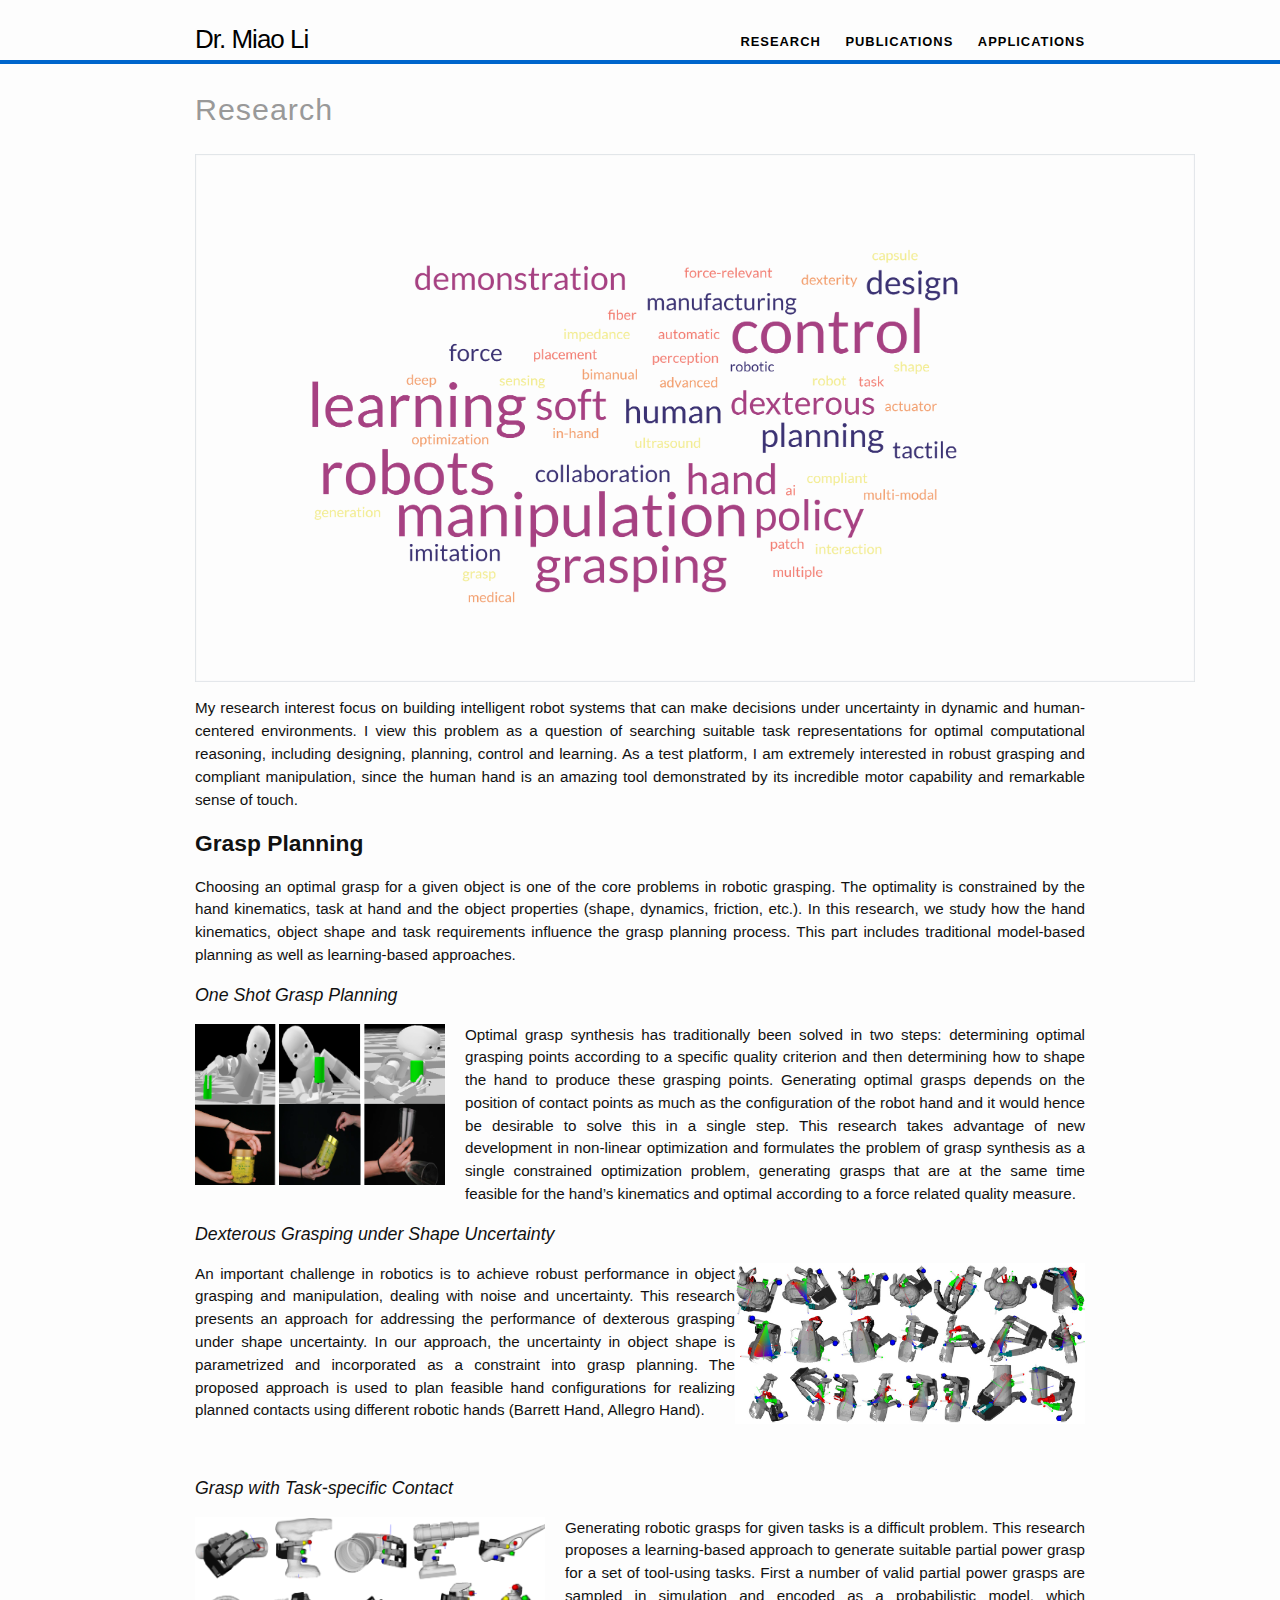
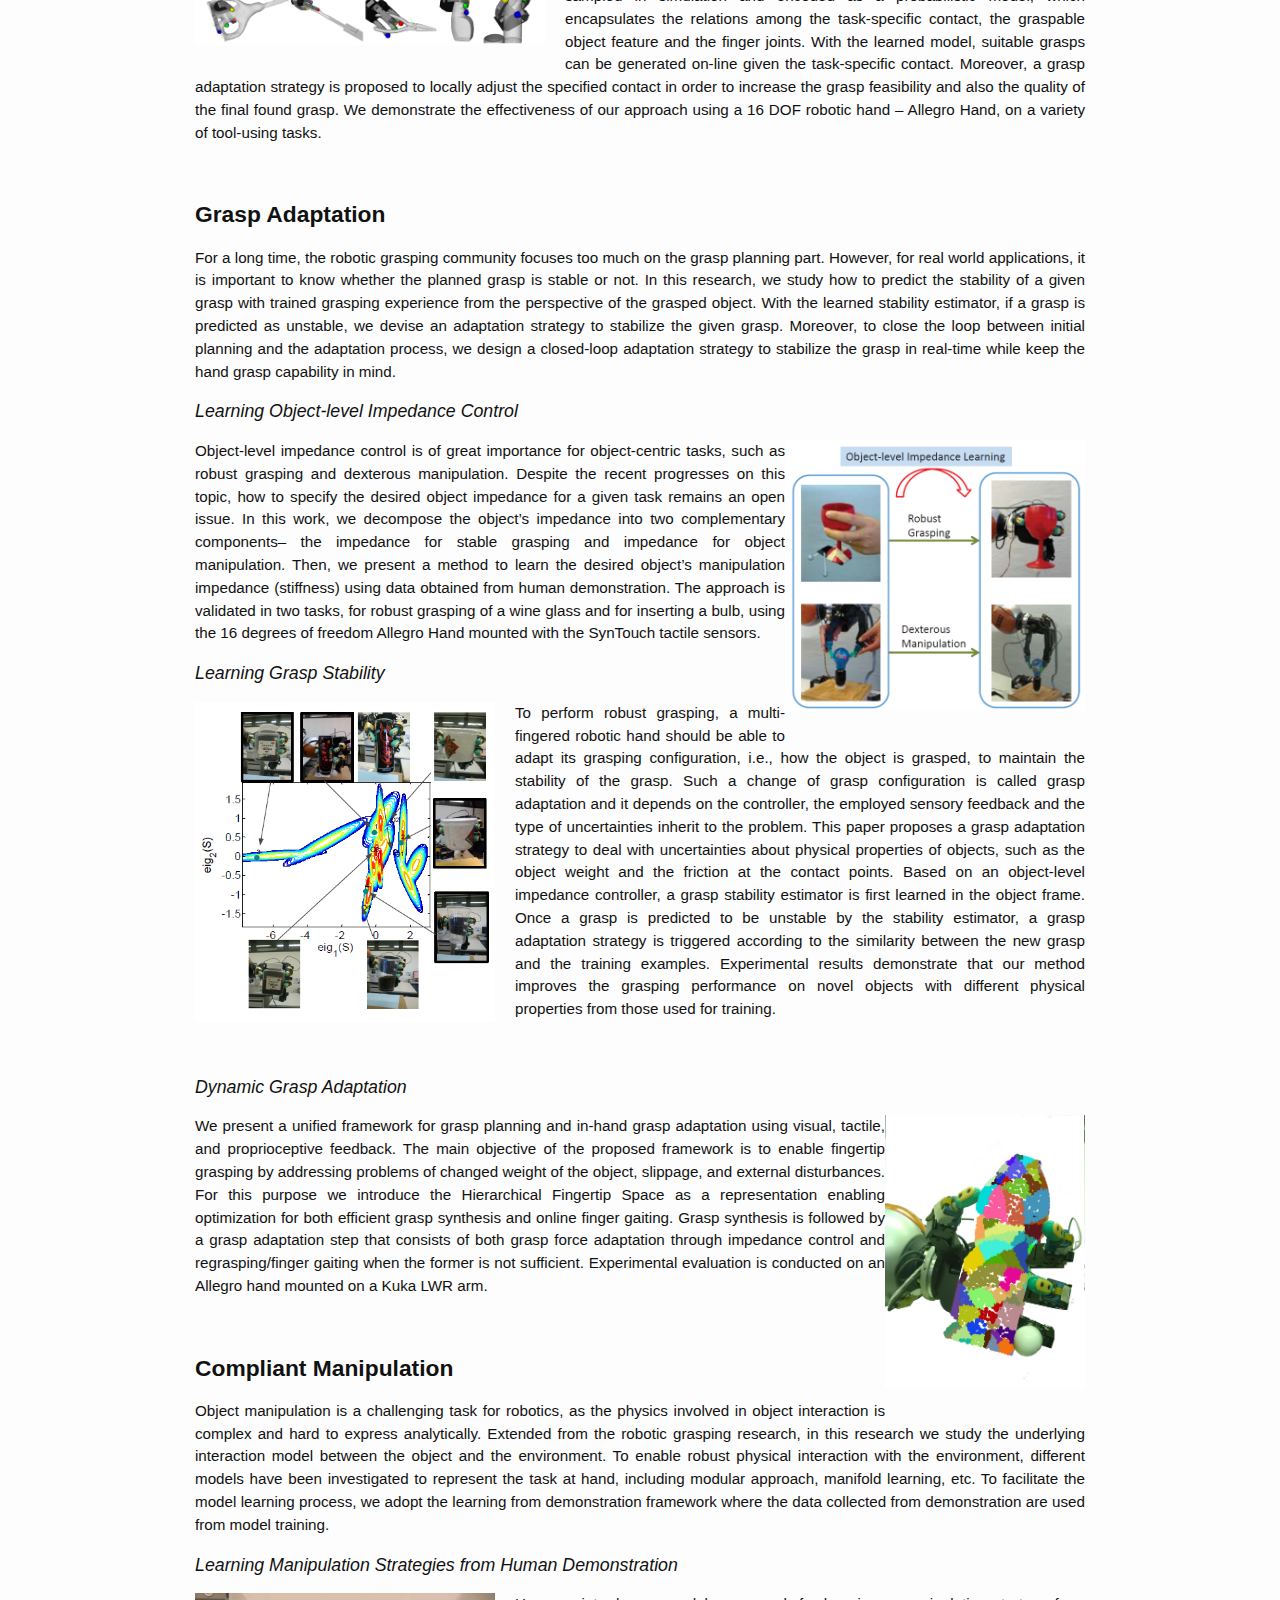
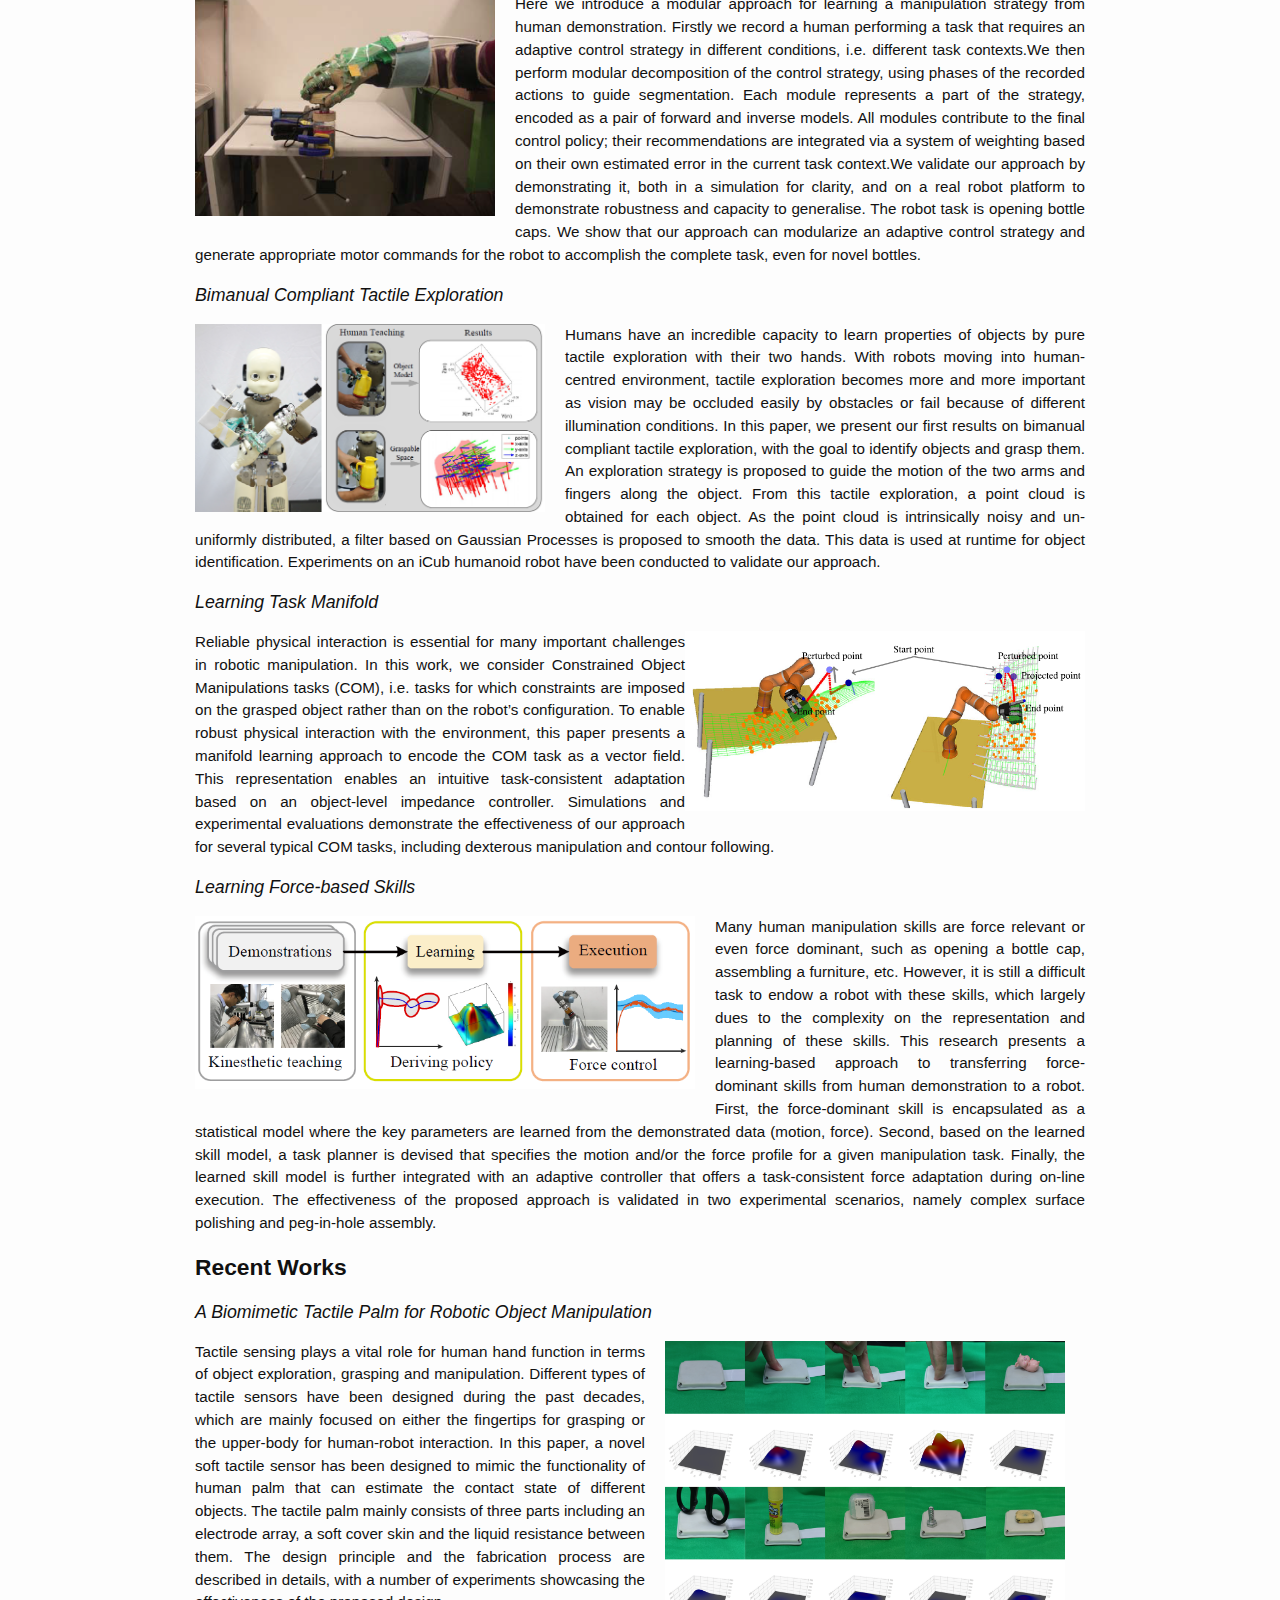
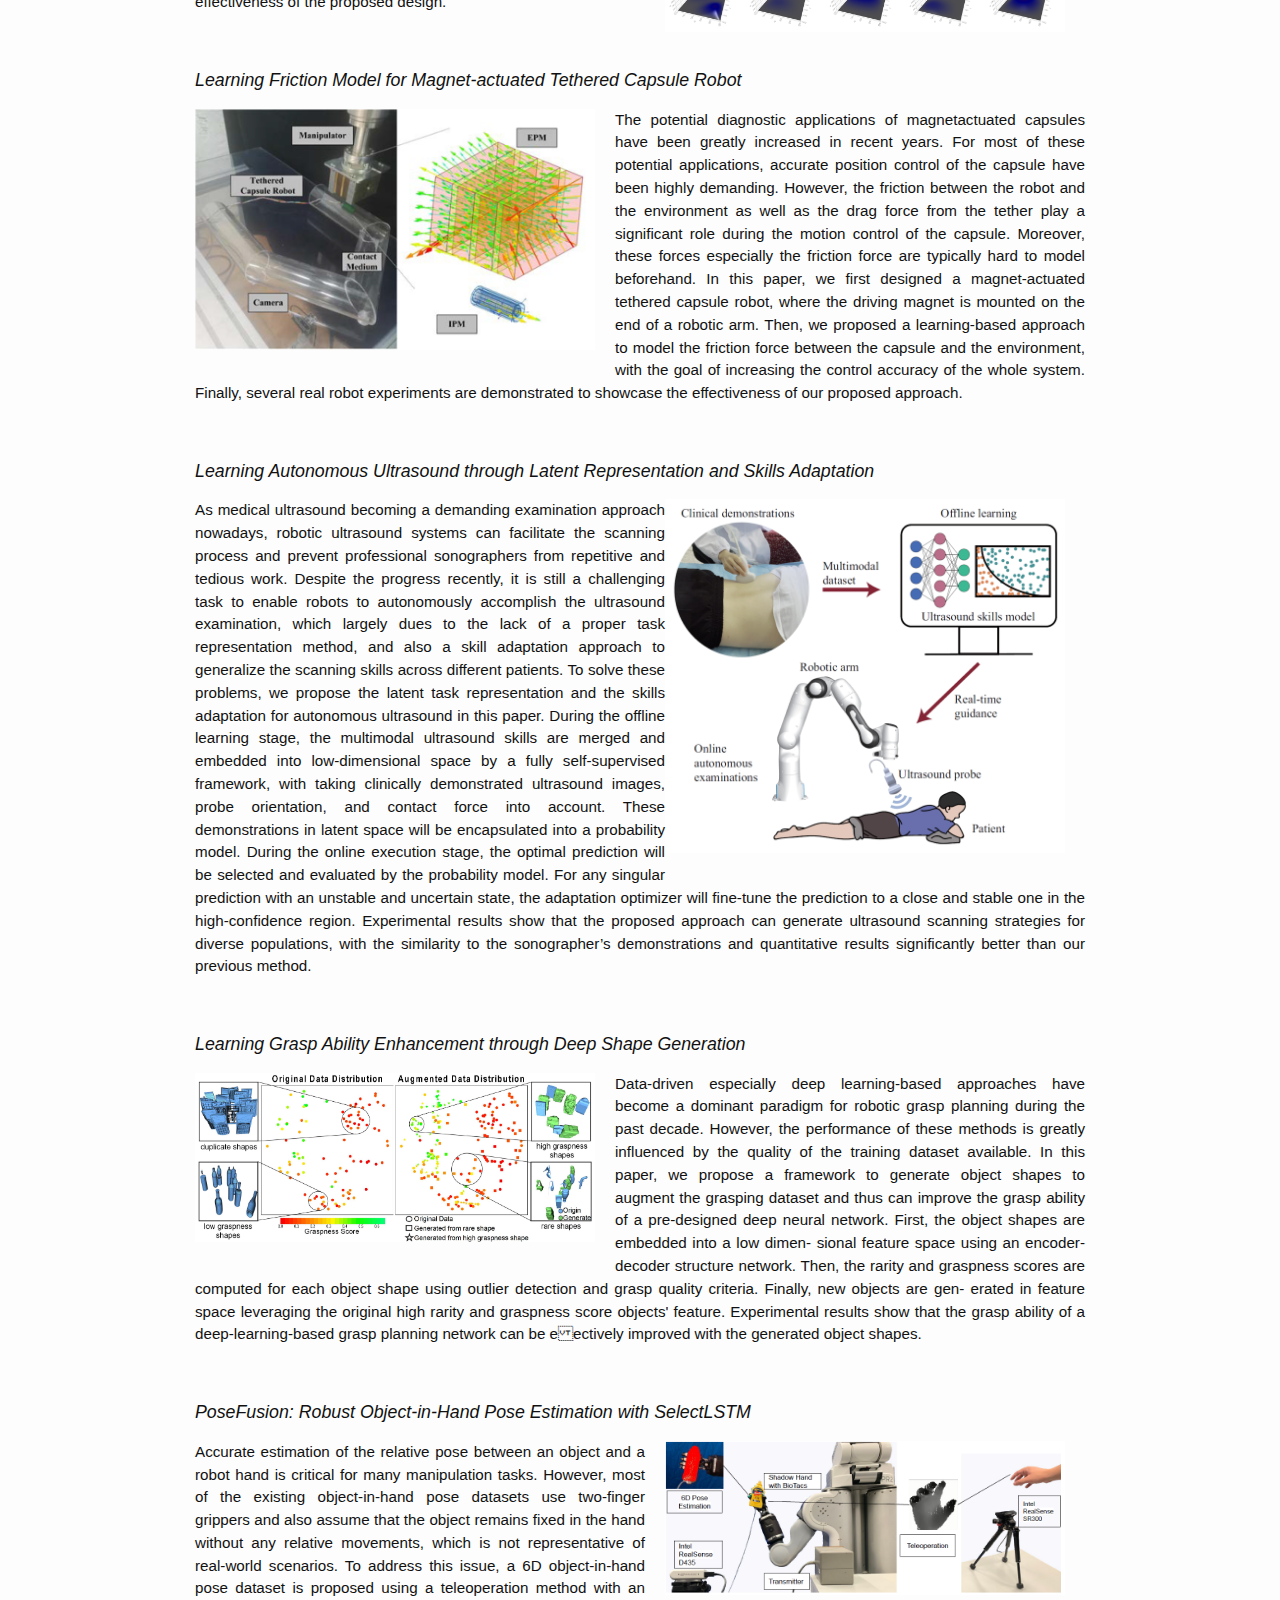
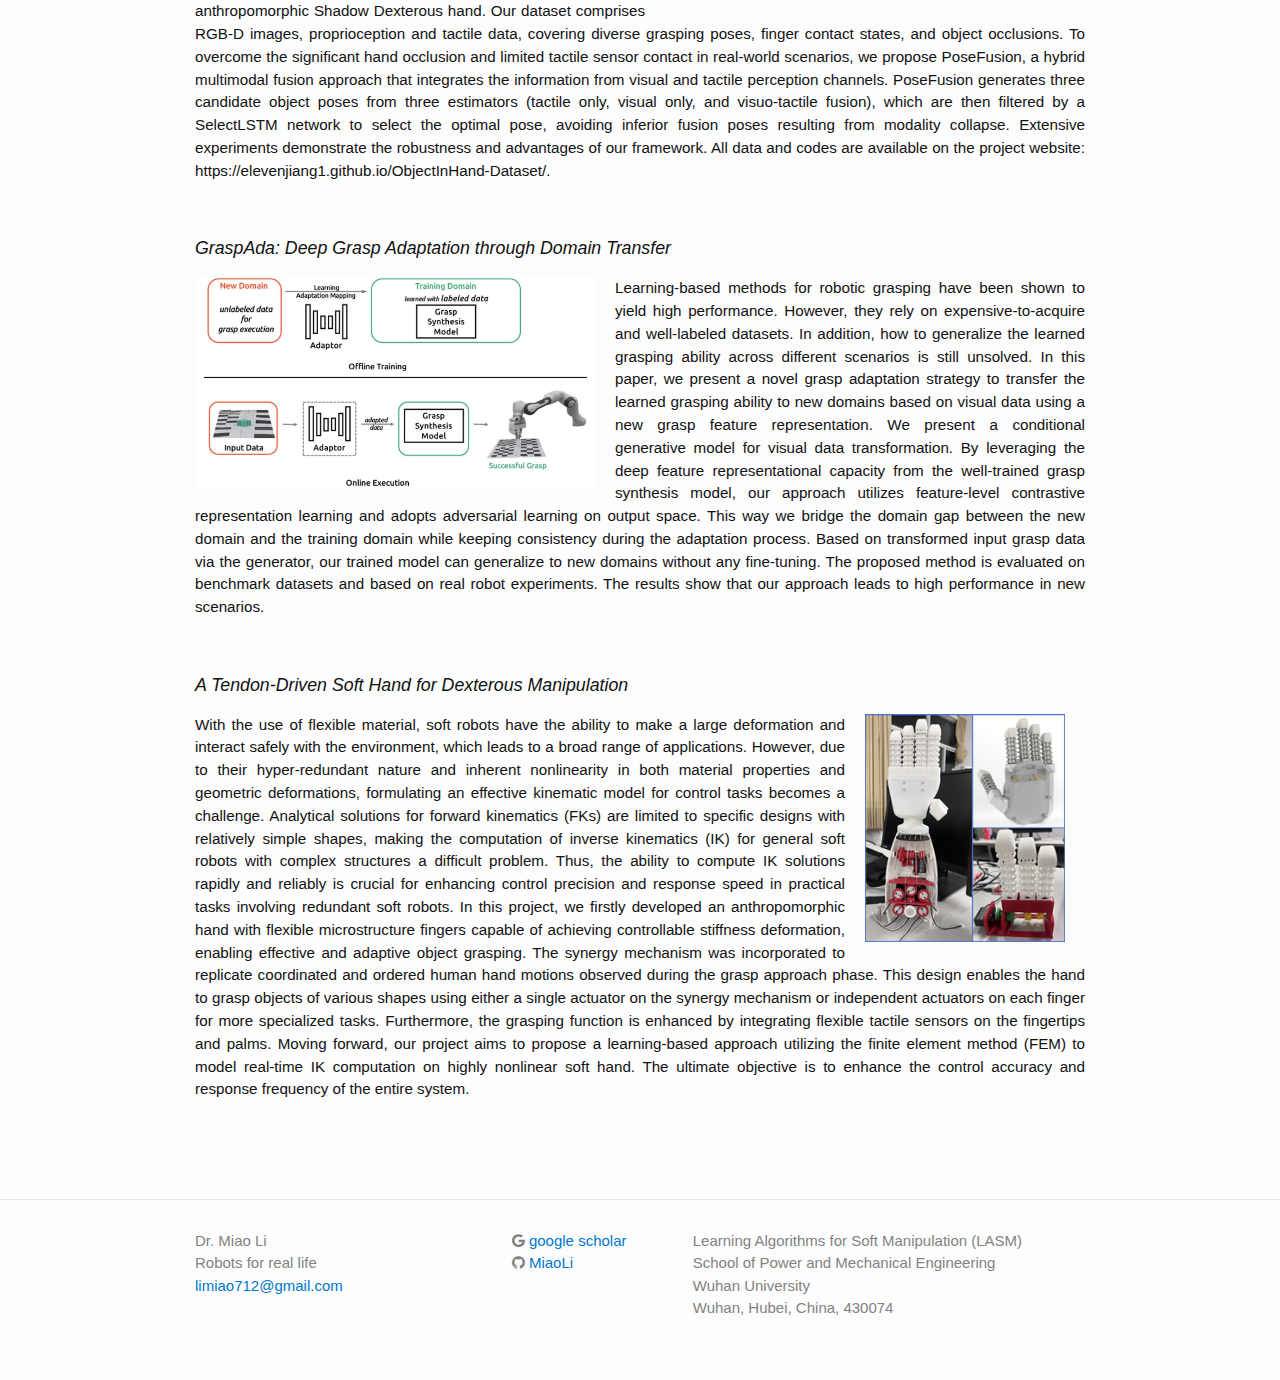
<file: research/index.html>
<!DOCTYPE html>
<html>

  <head>
  <meta charset="utf-8">
  <meta http-equiv="X-UA-Compatible" content="IE=edge">
  <meta name="viewport" content="width=device-width, initial-scale=1">

  <title>Research | Dr. Miao Li</title>
  <meta name="description" content="TODO
">

  <link rel="stylesheet" href="/css/main.css">
  <link rel="canonical" href="http://localhost:4000/research/">
  <link rel="alternate" type="application/rss+xml" title="Dr. Miao Li" href="http://localhost:4000/feed.xml" />
<link rel='stylesheet' id='open-sans-css'  href='//fonts.googleapis.com/css?family=Open+Sans%3A300italic%2C400italic%2C600italic%2C300%2C400%2C600&#038;subset=latin%2Clatin-ext&#038;ver=4.2.4' type='text/css' media='all' />
<link href='http://fonts.googleapis.com/css?family=Titillium+Web:600italic,600,400,400italic' rel='stylesheet' type='text/css'>
<link rel="stylesheet" href="https://www.osu.edu/assets/fonts/webfonts.css">
<link rel="stylesheet" href="//maxcdn.bootstrapcdn.com/font-awesome/4.3.0/css/font-awesome.min.css">




</head>


  <body>

    <header class="site-header">

  <div class="wrapper">

    <a class="site-title" href="/">Dr. Miao Li</a>


    <nav class="site-nav">

      <a href="#" class="menu-icon menu.open">
        <svg viewBox="0 0 18 15">
          <path fill="#424242" d="M18,1.484c0,0.82-0.665,1.484-1.484,1.484H1.484C0.665,2.969,0,2.304,0,1.484l0,0C0,0.665,0.665,0,1.484,0 h15.031C17.335,0,18,0.665,18,1.484L18,1.484z"/>
          <path fill="#424242" d="M18,7.516C18,8.335,17.335,9,16.516,9H1.484C0.665,9,0,8.335,0,7.516l0,0c0-0.82,0.665-1.484,1.484-1.484 h15.031C17.335,6.031,18,6.696,18,7.516L18,7.516z"/>
          <path fill="#424242" d="M18,13.516C18,14.335,17.335,15,16.516,15H1.484C0.665,15,0,14.335,0,13.516l0,0 c0-0.82,0.665-1.484,1.484-1.484h15.031C17.335,12.031,18,12.696,18,13.516L18,13.516z"/>
        </svg>
      </a>  

    <div class="trigger"><h1>Main Navigation</h1>

 <ul class="menu">

    
    
     <li><a href="/research/" class="page-link">Research</a>
    
    </li>
    
    
     <li><a href="/publications/" class="page-link">Publications</a>
    
    </li>
    
    
     <li><a href="/applications/" class="page-link">Applications</a>
    
    </li>
    
    </ul>


<!-- <ul class="menu">
        <li> <a class="page-link" href="/about">About</a></li>
        <li> <a class="page-link"  href="/blog">Blog</a>
        <li> <a class="page-link" href="/blog">CV</a>
        <li> <a class="page-link" href="/blog">For Students</a></li>
        <li> <a class="page-link"  href="/blog">Research</a></a>
        <li> <a class="page-link" href="/blog">Teaching</a>
<ul class="sub-menu">
	<li><a href="http://svmiller.com/teaching/posc-1020-introduction-to-international-relations/">POSC 1020 – Introduction to International Relations</a></li>
	<li><a href="http://svmiller.com/teaching/posc-3410-quantitative-methods-in-political-science/">POSC 3410 – Quantitative Methods in Political Science</a></li>
	<li><a href="http://svmiller.com/teaching/posc-3610-international-politics-in-crisis/">POSC 3610 – International Politics in Crisis</a></li>
	<li><a href="http://svmiller.com/teaching/posc-3630-united-states-foreign-policy/">POSC 3630 – United States Foreign Policy</a></li>
</ul></li>
        <li> <a class="page-link" href="/blog">Miscellany</a>
<ul class="sub-menu">
	<li><a href="http://svmiller.com/teaching/posc-1020-introduction-to-international-relations/">Clean USAID Greenbook Data</a></li>
	<li><a href="http://svmiller.com/teaching/posc-3410-quantitative-methods-in-political-science/">Journal of Peace Research *.bst File</a></li>
	<li><a href="http://svmiller.com/teaching/posc-3610-international-politics-in-crisis/">My Custom Beamer Style</a></li>
</ul> 

</li>
</ul> -->

     </div>  
    </nav>

  </div>

</header>


    <div class="page-content">
      <div class="wrapper">
        <div class="post">

  <header class="post-header">
    <h1 class="post-title">Research</h1>
  </header>

  <article class="post-content">

 <div class="pull-left" style="width: 1000px; margin-right: 20px;">

  <p><img src="/images/word-cloud.png" alt="This is word cloud of research in my group." /></p>

</div>


  <p style="text-align:justify;">My research interest focus on building intelligent robot systems that can make decisions under uncertainty in dynamic and human-centered environments. I view this problem as a question of searching suitable task representations for optimal computational reasoning, including designing, planning, control and learning. As a test platform, I am extremely interested in robust grasping and compliant manipulation, since the human hand is an amazing tool demonstrated by its incredible motor capability and remarkable sense of touch.
  </p>

<h2 id="grasp-planning"><strong>Grasp Planning</strong></h2>

<p style="text-align:justify;"> Choosing an optimal grasp for a given object is one of the core problems in robotic grasping. The optimality is constrained by the hand kinematics, task at hand and the object properties (shape, dynamics, friction, etc.). In this research, we study how the hand kinematics, object shape and task requirements influence the grasp planning process. This part includes traditional model-based planning as well as learning-based approaches.</p>

<h3 id="one-shot-grasp-planning">One Shot Grasp Planning</h3>

<div class="pull-left" style="width: 250px; margin-right: 20px;">
  <!-- <p><img src="/images/icub-grasp.PNG" alt="Visualization of icub grasping." /></p> -->
  <p><img src="/images/icub-grasp-2.PNG" alt="Visualization of icub grasping." /></p>
</div>

<p style="text-align:justify;">Optimal grasp synthesis has traditionally been solved in two steps: determining optimal grasping points according
to a specific quality criterion and then determining how to shape the hand to produce these grasping points. Generating optimal grasps depends on the position of contact points as much as the configuration of the robot hand and it would hence be desirable to solve this in a single step. This research takes advantage of new development in non-linear optimization and formulates the problem of grasp synthesis as a single constrained optimization problem, generating grasps that are at the same time feasible for the hand’s kinematics and optimal according to a force related quality measure.</p>

<h3 id="dexterous-grasping-under-shape-uncertainty">Dexterous Grasping under Shape Uncertainty</h3>

<div class="pull-right" style="width: 350px; margin-right: 0px;">
  <p><img src="/images/shape-grasp.PNG" alt="Visualization of grasp planning under shape uncertainty." /></p>
</div>

<p style="text-align:justify;">An important challenge in robotics is to achieve robust performance in object grasping and manipulation,
dealing with noise and uncertainty. This research presents an approach for addressing the performance
of dexterous grasping under shape uncertainty. In our approach, the uncertainty in object shape is
parametrized and incorporated as a constraint into grasp planning. The proposed approach is used to plan
feasible hand configurations for realizing planned contacts using different robotic hands (Barrett Hand, Allegro Hand).</p>

<p><br /></p>

<h3 id="grasp-with-task-specific-contact">Grasp with Task-specific Contact</h3>

<div class="pull-left" style="width: 350px; margin-right: 20px;">
  <p><img src="/images/task-grasp.PNG" alt="Visualization of grasp planning under task requirements." /></p>
</div>

<p style="text-align:justify;">Generating robotic grasps for given tasks is a difficult problem. This research proposes a learning-based approach
to generate suitable partial power grasp for a set of tool-using tasks. First a number of valid partial power grasps
are sampled in simulation and encoded as a probabilistic model, which encapsulates the relations among the task-specific contact, the graspable object feature and the finger joints. With the
learned model, suitable grasps can be generated on-line given the task-specific contact. Moreover, a grasp adaptation strategy is proposed to locally adjust the specified contact in order to increase the grasp feasibility and also the quality of the final found grasp. We demonstrate the effectiveness of our approach
using a 16 DOF robotic hand – Allegro Hand, on a variety of tool-using tasks.</p>
<p><br /></p>

<h2 id="grasp-adaptation"><strong>Grasp Adaptation</strong></h2>

<p style="text-align:justify;">For a long time, the robotic grasping community focuses too much on the grasp planning part. However, for real world applications, it is important to know whether the planned grasp is stable or not. In this research, we study how to predict the stability of a given grasp with trained grasping experience from the perspective of the grasped object. With the learned stability estimator, if a grasp is predicted as unstable, we devise an adaptation strategy to stabilize the given grasp. Moreover, to close the loop between initial planning and the adaptation process, we design a closed-loop adaptation strategy to stabilize the grasp in real-time while keep the hand grasp capability in mind.
</p>

<h3 id="learning-grasp-stability">Learning Object-level Impedance Control</h3>
<div class="pull-right" style="width: 300px; margin-right: 0px;">
  <p><img src="/images/object-level-impedance.PNG" alt="Visualization of learning object-level impedance." /></p>
</div>

<p style="text-align:justify;">Object-level impedance control is of great importance
for object-centric tasks, such as robust grasping and
dexterous manipulation. Despite the recent progresses on this
topic, how to specify the desired object impedance for a given
task remains an open issue. In this work, we decompose
the object’s impedance into two complementary components–
the impedance for stable grasping and impedance for object
manipulation. Then, we present a method to learn the desired
object’s manipulation impedance (stiffness) using data obtained
from human demonstration. The approach is validated in two
tasks, for robust grasping of a wine glass and for inserting a
bulb, using the 16 degrees of freedom Allegro Hand mounted
with the SynTouch tactile sensors.</p>

<h3 id="learning-grasp-stability">Learning Grasp Stability</h3>

<div class="pull-left" style="width: 300px; margin-right: 20px;">
  <p><img src="/images/grasp-stability.PNG" alt="Visualization of learning grasp stability." /></p>
</div>

<p style="text-align:justify;">To perform robust grasping, a multi-fingered robotic hand should be able to adapt its grasping configuration,
i.e., how the object is grasped, to maintain the stability of the grasp. Such a change of grasp configuration is called grasp adaptation and it depends on the controller, the employed sensory feedback and the type of uncertainties inherit to the problem. This paper proposes a grasp adaptation strategy to deal with uncertainties about physical properties of objects, such as the object weight and the friction at the contact points. Based on an object-level impedance controller, a grasp stability estimator is first learned in the object frame. Once a grasp is
predicted to be unstable by the stability estimator, a grasp adaptation strategy is triggered according to the similarity between the new grasp and the training examples. Experimental results demonstrate that our method improves the grasping performance on novel objects with different physical properties from those used for training.</p>

<p><br /></p>

<h3 id="dynamic-grasp-adaptation">Dynamic Grasp Adaptation</h3>

<div class="pull-right" style="width: 200px; margin-right: 0px;">
  <p><img src="/images/grasp-adaptation.jpg" alt="Visualization of dynamic grasp adaptation." /></p>
</div>

<p style="text-align:justify;">We present a unified framework for grasp planning
and in-hand grasp adaptation using visual, tactile, and
proprioceptive feedback. The main objective of the proposed
framework is to enable fingertip grasping by addressing problems
of changed weight of the object, slippage, and external disturbances.
For this purpose we introduce the Hierarchical Fingertip
Space as a representation enabling optimization for both efficient
grasp synthesis and online finger gaiting. Grasp synthesis is followed
by a grasp adaptation step that consists of both grasp force
adaptation through impedance control and regrasping/finger gaiting
when the former is not sufficient. Experimental evaluation is
conducted on an Allegro hand mounted on a Kuka LWR arm.</p>

<p><br /></p>

<h2 id="compliant-manipulation"><strong>Compliant Manipulation</strong></h2>

<p style="text-align:justify;">Object manipulation is a challenging task for robotics, as the physics involved in object interaction is complex and hard to express analytically. Extended from the robotic grasping research, in this research we study the underlying interaction model between the object and the environment. To enable robust physical interaction with the environment, different models have been investigated to represent the task at hand, including modular approach, manifold learning, etc. To facilitate the model learning process, we adopt the learning from demonstration framework where the data collected from demonstration are used from model training. </p>

<h3 id="modular-approach"> Learning Manipulation Strategies from Human Demonstration</h3>

<div class="pull-left" style="width: 300px; margin-right: 20px;">
  <p><img src="/images/modular-approach.PNG" alt="Visualization of modular approach." /></p>
</div>

<p style="text-align:justify;">Here we introduce a modular approach for learning a manipulation strategy from human demonstration. Firstly we record a human performing a task that requires an adaptive control strategy in different conditions, i.e. different task contexts.We then perform modular decomposition of the control strategy, using phases of the recorded actions to guide segmentation. Each module represents a part of the strategy, encoded as a pair of forward and inverse models. All modules contribute to the final control policy; their recommendations are integrated via a system of weighting based on their own estimated error in the current task context.We validate our approach by demonstrating it, both in a simulation for clarity, and on a real robot platform to demonstrate robustness and capacity to generalise. The robot task is opening bottle caps. We show that our approach can modularize an adaptive control strategy and generate appropriate motor commands for the robot to accomplish the complete task, even for novel bottles.</p>

<h3 id="bimanual-tactile-exploration"> Bimanual Compliant Tactile Exploration</h3>

<div class="pull-left" style="width: 350px; margin-right: 20px;">
  <p><img src="/images/bimanual-exploration.PNG" alt="Visualization of bimanual exploration." /></p>
</div>
<p style="text-align:justify;">Humans have an incredible capacity to learn properties of objects by pure tactile exploration with their two
hands. With robots moving into human-centred environment, tactile exploration becomes more and more important as vision may be occluded easily by obstacles or fail because of different illumination conditions. In this paper, we present our first results on bimanual compliant tactile exploration, with the goal to identify objects and grasp them. An exploration strategy is proposed to guide the motion of the two arms and fingers along the object. From this tactile exploration, a point cloud is obtained for each object. As the point cloud is intrinsically
noisy and un-uniformly distributed, a filter based on Gaussian Processes is proposed to smooth the data. This data is used at runtime for object identification. Experiments on an iCub humanoid robot have been conducted to validate our approach.</p>



<h3 id="manifold-learning"> Learning Task Manifold</h3>

<div class="pull-right" style="width: 400px; margin-right: 0px;">
  <p><img src="/images/task-manifold.PNG" border="0" alt="Visualization of task manifold." /></p>
</div>

<p style="text-align:justify;">Reliable physical interaction is essential for many important challenges in robotic manipulation. In this work,
we consider Constrained Object Manipulations tasks (COM), i.e. tasks for which constraints are imposed on the grasped
object rather than on the robot’s configuration. To enable robust physical interaction with the environment, this paper presents a manifold learning approach to encode the COM task as a vector field. This representation enables an intuitive task-consistent adaptation based on an object-level impedance controller. Simulations and experimental evaluations demonstrate the effectiveness of our approach for several typical COM tasks, including dexterous manipulation and contour following.</p>

<h3 id="force-based-skill"> Learning Force-based Skills</h3>

<div class="pull-left" style="width: 500px; margin-right: 20px;">
  <p><img src="/images/force-based-skill.PNG" alt="Visualization of force-based-skill." /></p>
</div>
<p style="text-align:justify;">Many human manipulation skills are force relevant or even force dominant, such as opening a bottle cap,
assembling a furniture, etc. However, it is still a difficult task to endow a robot with these skills, which largely dues to the complexity on the representation and planning of these skills. This research presents a learning-based approach to transferring force-dominant skills from human demonstration to a robot. First, the force-dominant skill is encapsulated as a statistical model where the key parameters are learned from the
demonstrated data (motion, force). Second, based on the learned skill model, a task planner is devised that specifies the motion and/or the force profile for a given manipulation task. Finally,
the learned skill model is further integrated with an adaptive controller that offers a task-consistent force adaptation during on-line execution. The effectiveness of the proposed approach is validated in two experimental scenarios, namely complex surface polishing and peg-in-hole assembly.</p>
<!-- <div class="pull-right" style="width: 400px; margin-right: 20px;">
  <p><img src="/images/polishing.PNG" alt="Visualization of force-based-skill." /></p> -->

<h2 id="recent-works"><strong>Recent Works</strong></h2>

<!-- <p style="text-align:justify;">Recent Works.
</p> -->

<h3 id="tactile-palm">A Biomimetic Tactile Palm for Robotic Object
Manipulation</h3>
<div class="pull-right" style="width: 400px; margin-right: 20px; margin-left: 20px;">
  <p><img src="/images/tactilepalm.png" border="0" alt="The tactile responses to different objects." /></p>
</div>

<p style="text-align:justify;">Tactile sensing plays a vital role for human hand
function in terms of object exploration, grasping and manipulation.
Different types of tactile sensors have been designed
during the past decades, which are mainly focused on either
the fingertips for grasping or the upper-body for human-robot
interaction. In this paper, a novel soft tactile sensor has been
designed to mimic the functionality of human palm that can
estimate the contact state of different objects. The tactile palm
mainly consists of three parts including an electrode array, a soft
cover skin and the liquid resistance between them. The design
principle and the fabrication process are described in details,
with a number of experiments showcasing the effectiveness of
the proposed design.
<p><br /></p>

<h3 id="fiction-model">Learning Friction Model for Magnet-actuated Tethered Capsule Robot</h3>
<div class="pull-left" style="width: 400px; margin-right: 20px;">
  <p><img src="/images/fictionmodel.png" alt="The picture shows the overall scene and magnetic field of the
magnet." /></p>
</div>

<p style="text-align:justify;">The potential diagnostic applications of magnetactuated
capsules have been greatly increased in recent years.
For most of these potential applications, accurate position
control of the capsule have been highly demanding. However,
the friction between the robot and the environment as well as
the drag force from the tether play a significant role during the
motion control of the capsule. Moreover, these forces especially
the friction force are typically hard to model beforehand. In
this paper, we first designed a magnet-actuated tethered capsule
robot, where the driving magnet is mounted on the end of a
robotic arm. Then, we proposed a learning-based approach
to model the friction force between the capsule and the
environment, with the goal of increasing the control accuracy
of the whole system. Finally, several real robot experiments are
demonstrated to showcase the effectiveness of our proposed
approach.
<p><br /></p>

<h3 id="autonomous-ultrasound">Learning Autonomous Ultrasound through Latent
Representation and Skills Adaptation</h3>
<div class="pull-right" style="width: 400px; margin-right: 20px;">
  <p><img src="/images/autonomous-ultrasound.png" border="0" alt="The global workflow of autonomous ultrasound." /></p>
</div>

<p style="text-align:justify;">As medical ultrasound becoming a demanding examination
approach nowadays, robotic ultrasound systems can
facilitate the scanning process and prevent professional sonographers
from repetitive and tedious work. Despite the progress
recently, it is still a challenging task to enable robots to
autonomously accomplish the ultrasound examination, which
largely dues to the lack of a proper task representation method,
and also a skill adaptation approach to generalize the scanning
skills across different patients. To solve these problems, we propose the latent task representation
and the skills adaptation for autonomous ultrasound
in this paper. During the offline learning stage, the multimodal
ultrasound skills are merged and embedded into low-dimensional
space by a fully self-supervised framework, with taking clinically
demonstrated ultrasound images, probe orientation, and contact
force into account. These demonstrations in latent space will
be encapsulated into a probability model. During the online
execution stage, the optimal prediction will be selected and
evaluated by the probability model. For any singular prediction
with an unstable and uncertain state, the adaptation optimizer
will fine-tune the prediction to a close and stable one in
the high-confidence region. Experimental results show that the
proposed approach can generate ultrasound scanning strategies
for diverse populations, with the similarity to the sonographer’s
demonstrations and quantitative results significantly better than
our previous method.
<p><br /></p>

<h3 id="learning-grasp">Learning Grasp Ability Enhancement
through Deep Shape Generation</h3>
<div class="pull-left" style="width: 400px; margin-right: 20px;">
  <p><img src="/images/learninggrasp.png" alt="Original and augmented data distribution comparison." /></p>
</div>

<p style="text-align:justify;">Data-driven especially deep learning-based approaches have
become a dominant paradigm for robotic grasp planning during the past
decade. However, the performance of these methods is greatly influenced by the quality of the training dataset available. In this paper, we
propose a framework to generate object shapes to augment the grasping
dataset and thus can improve the grasp ability of a pre-designed deep
neural network. First, the object shapes are embedded into a low dimen-
sional feature space using an encoder-decoder structure network. Then,
the rarity and graspness scores are computed for each object shape using
outlier detection and grasp quality criteria. Finally, new objects are gen-
erated in feature space leveraging the original high rarity and graspness
score objects' feature. Experimental results show that the grasp ability of a deep-learning-based grasp planning network can be eectively
improved with the generated object shapes.
<p><br /></p>

<h3 id="posefusion">PoseFusion: Robust Object-in-Hand Pose Estimation with SelectLSTM</h3>
<div class="pull-right" style="width: 400px; margin-right: 20px; margin-left: 20px;">
  <p><img src="/images/posefusion.png" border="0" alt="Experimental setup for the ObjectInHand dataset collection." /></p>
</div>

<p style="text-align:justify;">Accurate estimation of the relative pose between
an object and a robot hand is critical for many manipulation
tasks. However, most of the existing object-in-hand pose
datasets use two-finger grippers and also assume that the object
remains fixed in the hand without any relative movements,
which is not representative of real-world scenarios. To address
this issue, a 6D object-in-hand pose dataset is proposed using
a teleoperation method with an anthropomorphic Shadow
Dexterous hand. Our dataset comprises RGB-D images, proprioception
and tactile data, covering diverse grasping poses,
finger contact states, and object occlusions. To overcome the
significant hand occlusion and limited tactile sensor contact in
real-world scenarios, we propose PoseFusion, a hybrid multimodal
fusion approach that integrates the information from
visual and tactile perception channels. PoseFusion generates
three candidate object poses from three estimators (tactile only,
visual only, and visuo-tactile fusion), which are then filtered
by a SelectLSTM network to select the optimal pose, avoiding
inferior fusion poses resulting from modality collapse. Extensive
experiments demonstrate the robustness and advantages of our
framework. All data and codes are available on the project
website: https://elevenjiang1.github.io/ObjectInHand-Dataset/.
<p><br /></p>

<h3 id="graspada">GraspAda: Deep Grasp Adaptation through Domain Transfer</h3>
<div class="pull-left" style="width: 400px; margin-right: 20px;">
  <p><img src="/images/graspada.png" alt="Our proposed grasp feature-oriented domain adaptation method
operates on input grasp data." /></p>
</div>

<p style="text-align:justify;">Learning-based methods for robotic grasping have
been shown to yield high performance. However, they rely
on expensive-to-acquire and well-labeled datasets. In addition,
how to generalize the learned grasping ability across different
scenarios is still unsolved. In this paper, we present a novel
grasp adaptation strategy to transfer the learned grasping
ability to new domains based on visual data using a new grasp
feature representation. We present a conditional generative
model for visual data transformation. By leveraging the deep
feature representational capacity from the well-trained grasp
synthesis model, our approach utilizes feature-level contrastive
representation learning and adopts adversarial learning on
output space. This way we bridge the domain gap between the
new domain and the training domain while keeping consistency
during the adaptation process. Based on transformed input
grasp data via the generator, our trained model can generalize
to new domains without any fine-tuning. The proposed method
is evaluated on benchmark datasets and based on real robot
experiments. The results show that our approach leads to high
performance in new scenarios.
<p><br /></p>

<h3 id="softhand">A Tendon-Driven Soft Hand for Dexterous Manipulation</h3>
<div class="pull-right" style="width: 200px; margin-right: 20px; margin-left: 20px;">
  <p><img src="/images/softhand.png" border="0" alt="A tendon-driven soft hand for dexterous manipulation." /></p>
</div>

<p style="text-align:justify;">With the use of flexible material, soft robots have the ability to make a large deformation and interact safely with the environment, 
	which leads to a broad range of applications. However, due to their hyper-redundant nature and inherent nonlinearity in both material properties and geometric deformations, 
	formulating an effective kinematic model for control tasks becomes a challenge. Analytical solutions for forward kinematics (FKs) are limited to specific designs with relatively simple shapes,
	making the computation of inverse kinematics (IK) for general soft robots with complex structures a difficult problem.
	Thus, the ability to compute IK solutions rapidly and reliably is crucial for enhancing control precision and response speed in practical tasks involving redundant soft robots.
	In this project, we firstly developed an anthropomorphic hand with flexible microstructure fingers capable of achieving controllable stiffness deformation, enabling effective and adaptive object grasping.
	The synergy mechanism was incorporated to replicate coordinated and ordered human hand motions observed during the grasp approach phase. 
	This design enables the hand to grasp objects of various shapes using either a single actuator on the synergy mechanism or independent actuators on each finger for more specialized tasks.
	Furthermore, the grasping function is enhanced by integrating flexible tactile sensors on the fingertips and palms.
	Moving forward, our project aims to propose a learning-based approach utilizing the finite element method (FEM) to model real-time IK computation on highly nonlinear soft hand. 
	The ultimate objective is to enhance the control accuracy and response frequency of the entire system.
<p><br /></p>

</div>
  </article>

</div>

      </div>
    </div>

<footer class="site-footer">

  <div class="wrapper">

    <div class="footer-col-wrapper">
      <div class="footer-col  footer-col-1">
        <ul class="contact-list">
          <li><strong style="font-weight: 500;">Dr. Miao Li</strong></li>
          <li>Robots for real life</li>
          <li><a href="mailto:limiao712@gmail.com">limiao712@gmail.com</a></li>
        </ul>
      </div>

      <div class="footer-col  footer-col-2">
        <ul class="social-media-list">
     


  <li>
    <a href="https://scholar.google.com/citations?user=hPQY4voAAAAJ&hl=en">
      <i class="fa fa-google" style="color:gray"></i> google scholar
    </a>
  </li>



  <li>
    <a href="https://github.com/MiaoLi">
      <i class="fa fa-github" style="color:gray"></i> MiaoLi
    </a>
  </li>
       
      </ul>
      </div>

      <div class="footer-col  footer-col-3">
         <p class="text">
    Learning Algorithms for Soft Manipulation (LASM)<br />
    School of Power and Mechanical Engineering<br />
    Wuhan University<br/>
    Wuhan, Hubei, China, 430074</p> 
      </div>
    </div>

  </div>

</footer>

		<script type="text/javascript">
	var _gaq = _gaq || [];
	_gaq.push(['_setAccount', 'UA-37298398-1']);
	_gaq.push(['_trackPageview']);
	(function() {
	var ga = document.createElement('script'); ga.type = 'text/javascript'; ga.async = true;
	ga.src = ('https:' == document.location.protocol ? 'https://ssl' : 'http://www') + '.google-analytics.com/ga.js';
	var s = document.getElementsByTagName('script')[0]; s.parentNode.insertBefore(ga, s);
	})();
	</script>
  </body>
</html>
<!-- d.050600.062508.030515.080516 | "Baby, I'm Yours" -->
</file>
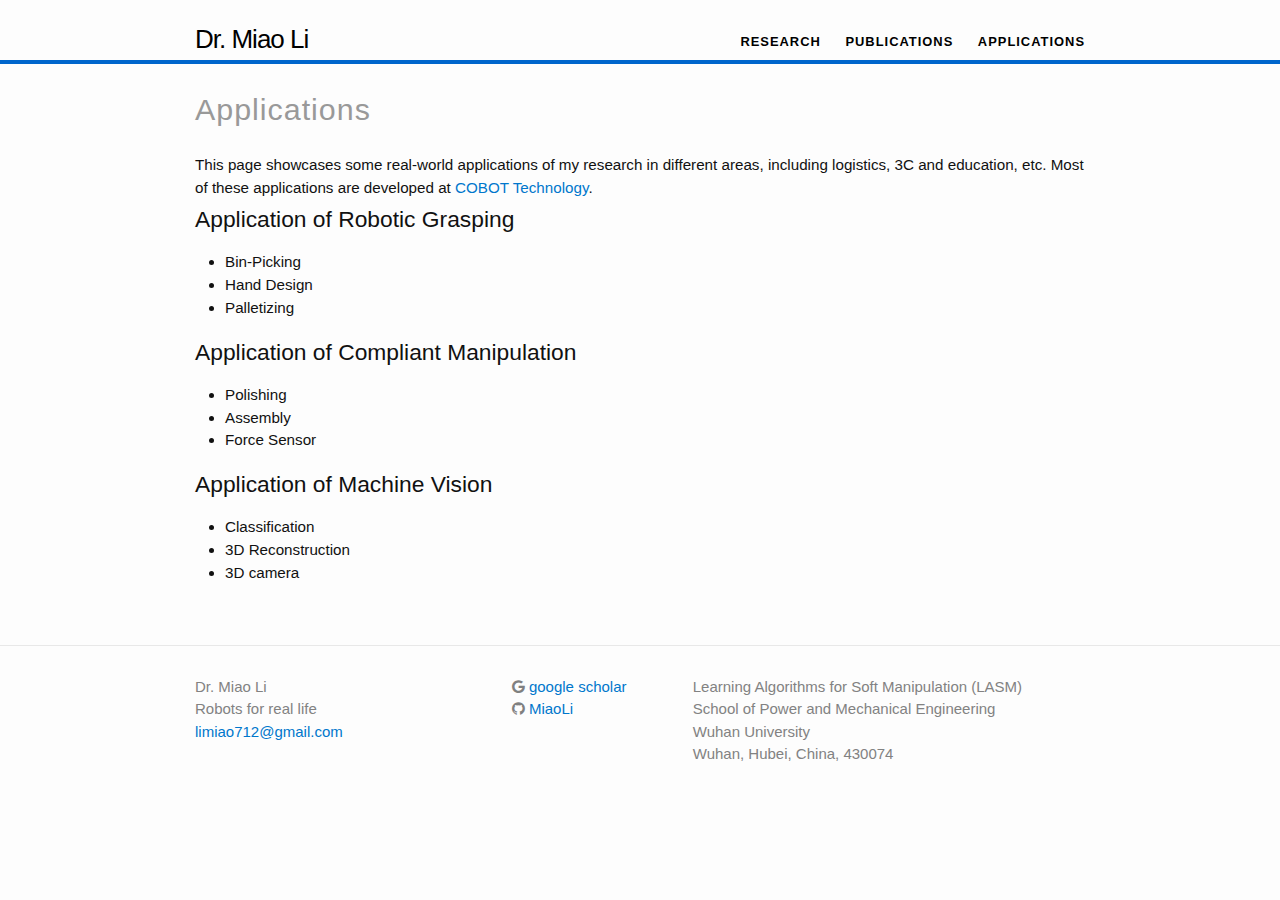
<file: teaching/index.html>
<!DOCTYPE html>
<html>

  <head>
  <meta charset="utf-8">
  <meta http-equiv="X-UA-Compatible" content="IE=edge">
  <meta name="viewport" content="width=device-width, initial-scale=1">

  <title>Teaching | Dr. Miao Li</title>
  <meta name="description" content="TODO
">

  <link rel="stylesheet" href="/css/main.css">
  <link rel="canonical" href="http://localhost:4000/teaching/">
  <link rel="alternate" type="application/rss+xml" title="Dr. Miao Li" href="http://localhost:4000/feed.xml" />
<link rel='stylesheet' id='open-sans-css'  href='//fonts.googleapis.com/css?family=Open+Sans%3A300italic%2C400italic%2C600italic%2C300%2C400%2C600&#038;subset=latin%2Clatin-ext&#038;ver=4.2.4' type='text/css' media='all' />
<link href='http://fonts.googleapis.com/css?family=Titillium+Web:600italic,600,400,400italic' rel='stylesheet' type='text/css'>
<link rel="stylesheet" href="https://www.osu.edu/assets/fonts/webfonts.css">
<link rel="stylesheet" href="//maxcdn.bootstrapcdn.com/font-awesome/4.3.0/css/font-awesome.min.css">




</head>


  <body>

    <header class="site-header">

  <div class="wrapper">

    <a class="site-title" href="/">Dr. Miao Li</a>


    <nav class="site-nav">

      <a href="#" class="menu-icon menu.open">
        <svg viewBox="0 0 18 15">
          <path fill="#424242" d="M18,1.484c0,0.82-0.665,1.484-1.484,1.484H1.484C0.665,2.969,0,2.304,0,1.484l0,0C0,0.665,0.665,0,1.484,0 h15.031C17.335,0,18,0.665,18,1.484L18,1.484z"/>
          <path fill="#424242" d="M18,7.516C18,8.335,17.335,9,16.516,9H1.484C0.665,9,0,8.335,0,7.516l0,0c0-0.82,0.665-1.484,1.484-1.484 h15.031C17.335,6.031,18,6.696,18,7.516L18,7.516z"/>
          <path fill="#424242" d="M18,13.516C18,14.335,17.335,15,16.516,15H1.484C0.665,15,0,14.335,0,13.516l0,0 c0-0.82,0.665-1.484,1.484-1.484h15.031C17.335,12.031,18,12.696,18,13.516L18,13.516z"/>
        </svg>
      </a>  

    <div class="trigger"><h1>Main Navigation</h1>

 <ul class="menu">

    
    
     <li><a href="/research/" class="page-link">Research</a>
    
    </li>
    
    
     <li><a href="/publications/" class="page-link">Publications</a>
    
    </li>
    
    
     <li><a href="/teaching/" class="page-link">Applications</a>
    
    </li>
    
    </ul>


<!-- <ul class="menu">
        <li> <a class="page-link" href="/about">About</a></li>
        <li> <a class="page-link"  href="/blog">Blog</a>
        <li> <a class="page-link" href="/blog">CV</a>
        <li> <a class="page-link" href="/blog">For Students</a></li>
        <li> <a class="page-link"  href="/blog">Research</a></a>
        <li> <a class="page-link" href="/blog">Teaching</a>
<ul class="sub-menu">
	<li><a href="http://svmiller.com/teaching/posc-1020-introduction-to-international-relations/">POSC 1020 – Introduction to International Relations</a></li>
	<li><a href="http://svmiller.com/teaching/posc-3410-quantitative-methods-in-political-science/">POSC 3410 – Quantitative Methods in Political Science</a></li>
	<li><a href="http://svmiller.com/teaching/posc-3610-international-politics-in-crisis/">POSC 3610 – International Politics in Crisis</a></li>
	<li><a href="http://svmiller.com/teaching/posc-3630-united-states-foreign-policy/">POSC 3630 – United States Foreign Policy</a></li>
</ul></li>
        <li> <a class="page-link" href="/blog">Miscellany</a>
<ul class="sub-menu">
	<li><a href="http://svmiller.com/teaching/posc-1020-introduction-to-international-relations/">Clean USAID Greenbook Data</a></li>
	<li><a href="http://svmiller.com/teaching/posc-3410-quantitative-methods-in-political-science/">Journal of Peace Research *.bst File</a></li>
	<li><a href="http://svmiller.com/teaching/posc-3610-international-politics-in-crisis/">My Custom Beamer Style</a></li>
</ul> 

</li>
</ul> -->

     </div>  
    </nav>

  </div>

</header>


    <div class="page-content">
      <div class="wrapper">
        <div class="post">

  <header class="post-header">
    <h1 class="post-title">Applications</h1>
  </header>
This page showcases some real-world applications of my research in different areas, including logistics, 3C and education, etc. Most of these applications are developed at <a href="http://www.cobotsys.com/">COBOT Technology</a>.

  <article class="post-content">
    <hr style="clear:both;visibility: hidden;" />

<h2 id="robotic-grasping">Application of Robotic Grasping</h2>
<ul>
  <li>Bin-Picking </li>
  <li>Hand Design</li>
  <li>Palletizing</li>
</ul>

<h2 id="compliant-manipulation">Application of Compliant Manipulation</h2>

<ul>
  <li>Polishing </li>
  <li>Assembly</li>
  <li>Force Sensor</li>
</ul>


<h2 id="machine-vision">Application of Machine Vision</h2>

<ul>
  <li>Classification </li>
  <li>3D Reconstruction</li>
  <li>3D camera</li>
</ul>




  </article>

</div>

      </div>
    </div>

<footer class="site-footer">

  <div class="wrapper">

    <div class="footer-col-wrapper">
      <div class="footer-col  footer-col-1">
        <ul class="contact-list">
          <li><strong style="font-weight: 500;">Dr. Miao Li</strong></li>
          <li>Robots for real life</li>
          <li><a href="mailto:limiao712@gmail.com">limiao712@gmail.com</a></li>
        </ul>
      </div>

      <div class="footer-col  footer-col-2">
        <ul class="social-media-list">
     


  <li>
    <a href="https://scholar.google.com/citations?user=hPQY4voAAAAJ&hl=en">
      <i class="fa fa-google" style="color:gray"></i> google scholar
    </a>
  </li>



  <li>
    <a href="https://github.com/MiaoLi">
      <i class="fa fa-github" style="color:gray"></i> MiaoLi
    </a>
  </li>
       
      </ul>
      </div>

      <div class="footer-col  footer-col-3">
         <p class="text">
    Learning Algorithms for Soft Manipulation (LASM)<br />
    School of Power and Mechanical Engineering<br />
    Wuhan University<br/>
    Wuhan, Hubei, China, 430074</p> 
      </div>
    </div>

  </div>

</footer>

		<script type="text/javascript">
	var _gaq = _gaq || [];
	_gaq.push(['_setAccount', 'UA-37298398-1']);
	_gaq.push(['_trackPageview']);
	(function() {
	var ga = document.createElement('script'); ga.type = 'text/javascript'; ga.async = true;
	ga.src = ('https:' == document.location.protocol ? 'https://ssl' : 'http://www') + '.google-analytics.com/ga.js';
	var s = document.getElementsByTagName('script')[0]; s.parentNode.insertBefore(ga, s);
	})();
	</script>
  </body>
</html>
<!-- d.050600.062508.030515.080516 | "Baby, I'm Yours" -->
</file>
<file: css/main.css>
/**
 * Site header
 */
.site-header {
  border-top: 0px solid #424242;
  border-bottom: 4px solid #0066cc;
  min-height: 56px;
  background: #fdfdfd;
  position: relative; }

.site-title {
  font-size: 26px;
  /* 		margin-top: 15px;
      line-height: 40px; */
  letter-spacing: -1px;
  margin-bottom: 0;
  float: left;
  font-weight: 500;
  font-family: 'Helvetica', sans-serif;
  color: #000000; }
  .site-title, .site-title:visited {
    color: #000000; }
  .site-title, .site-title:hover {
    text-decoration: none; }

.site-header .wrapper {
  padding-top: 20px;
  position: relative; }

.site-nav ul li a {
  color: #000000; }

.site-nav ul {
  text-align: right;
  float: right;
  padding-top: 9px;
  font-size: 85%;
  letter-spacing: 1px;
  line-height: 1em;
  font-weight: 600;
  margin: 0;
  padding: 0;
  list-style-type: none;
  text-transform: uppercase;
  font-family: 'Helvetica', sans-serif; }

.site-nav .menu > li {
  border-bottom: 3px solid transparent;
  display: inline-block;
  height: 23px;
  line-height: normal;
  margin: 12px 0 0 20px;
  padding: 0 0 2px 0;
  position: relative;
  vertical-align: top; }

.site-nav a {
  display: block;
  color: #00ff00; }

/* Sub Menu */
.site-nav .sub-menu a {
  display: block;
  font-weight: normal;
  height: auto;
  letter-spacing: 0;
  line-height: 1.2em;
  padding: 4px 10px;
  color: #522d80; }

.site-nav .sub-menu a:hover {
  color: #fdfdfd; }

.site-nav .sub-menu {
  background: #ffffff;
  border-color: #0066cc;
  min-width: 265px;
  z-index: 2147483647; }

.site-nav .sub-menu li.current-menu-item > a {
  border-left-color: #fdfdfd;
  border-right-color: #fdfdfd;
  border-right: 0px; }

.sub-menu {
  border: 3px solid transparent;
  border-top: 0;
  /* bg and border colors set in header */
  box-shadow: 0 2px 2px rgba(0, 0, 0, 0.4);
  -moz-box-shadow: 0 2px 2px rgba(0, 0, 0, 0.4);
  -webkit-box-shadow: 0 2px 2px rgba(0, 0, 0, 0.4);
  display: none;
  right: -10px;
  padding: 4px 0 3px 0;
  position: absolute;
  text-align: left;
  text-transform: none;
  top: 28px;
  min-width: 265px;
  z-index: 999;
  font-family: Helvetica, sans-serif; }

.sub-menu li {
  border-bottom: 0;
  display: block;
  height: auto;
  margin: 3px 0;
  padding: 0;
  text-align: left; }

.site-nav li:hover > .sub-menu {
  display: block; }

.site-nav h1 {
  position: absolute;
  left: -999em; }

.site-nav {
  float: right;
  line-height: 40px; }
  .site-nav .menu-icon {
    display: none; }
  .site-nav .page-link {
    color: #000000;
    background: #fdfdfd;
    line-height: 1.5; }
    .site-nav .page-link:not(:first-child) {
      margin-left: 20px; }
  @media screen and (max-width: 600px) {
    .site-nav {
      position: absolute;
      top: 9px;
      right: 30px;
      background-color: #fdfdfd;
      border: 1px solid #e8e8e8;
      border-radius: 5px;
      text-align: right; }
      .site-nav .menu-icon {
        display: block;
        float: right;
        width: 36px;
        height: 26px;
        line-height: 0;
        padding-top: 10px;
        text-align: center; }
        .site-nav .menu-icon > svg {
          width: 18px;
          height: 15px; }
          .site-nav .menu-icon > svg path {
            fill: #424242; }
      .site-nav .trigger {
        clear: both;
        display: none; }
      .site-nav:hover .trigger {
        display: block;
        padding-bottom: 5px; }
      .site-nav .page-link {
        display: block;
        padding: 5px 10px; } }

@media only screen and (max-width: 600px) {
  .site-nav h1 {
    border-bottom: 3px solid transparent;
    cursor: pointer;
    display: none;
    /* Standard. IE8+, Saf, FF3+ */
    height: 23px;
    left: auto;
    margin-top: 10px;
    position: static;
    white-space: nowrap; }

  .site-nav .menu {
    border: 3px solid transparent;
    border-top: 0;
    /* bg and border colors set in header */
    -moz-box-shadow: 0px 2px 2px rgba(0, 0, 0, 0.8);
    -webkit-box-shadow: 0px 2px 2px rgba(0, 0, 0, 0.8);
    box-shadow: 0px 2px 2px rgba(0, 0, 0, 0.8);
    /* Hide until activated */
    display: block;
    left: -3px;
    min-width: 215px;
    /*		margin-top: 36px; */
    padding: 4px 0;
    position: relative;
    right: -3px;
    z-index: 999; }

  .site-nav .menu.open {
    display: block; }

  .site-nav .menu li {
    display: block;
    margin: 0;
    color: #522d80; }

  .site-nav ul.menu a {
    background: #fff;
    color: #522d80; }

  .site-nav a,
  .site-nav li.current-menu-item > a {
    padding: 4px 10px; }

  .site-nav .menu > li {
    height: auto;
    text-align: left; }

  .site-nav .sub-menu {
    border: 0;
    -moz-box-shadow: none;
    /* FF3.5+ */
    -webkit-box-shadow: none;
    /* Saf3+, Chrome */
    box-shadow: none;
    /* Standard. Opera 10.5, IE9 */
    display: block;
    font-family: 'Titillium Web', Helvetica, Arial, Verdana, sans-serif;
    position: relative;
    min-width: 215px;
    max-width: 215px;
    top: auto;
    text-transform: uppercase;
    right: auto;
    width: auto; }

  .site-nav .sub-menu {
    padding-left: 16px; }

  .site-nav .sub-menu li.current-menu-item > a {
    border: 0; } }
/**
 * Reset some basic elements
 */
body, h1, h2, h3, h4, h5, h6,
p, blockquote, pre, hr,
dl, dd, ol, ul, figure {
  margin: 0;
  padding: 0; }

/**
 * Basic styling
 */
body {
  font-family: Helvetica, sans-serif;
  font-size: 0.95em;
  line-height: 1.5;
  font-weight: 300;
  color: #111;
  background-color: #fdfdfd;
  -webkit-text-size-adjust: 100%; }

/**
 * Set `margin-bottom` to maintain vertical rhythm
 */
h1, h2, h3, h4, h5, h6,
p, blockquote, pre,
ul, ol, dl, figure {
  margin-bottom: 15px; }

/**
 * Images
 */
img {
  max-width: 100%;
  vertical-align: middle; }

/**
 * Figures
 */
figure > img {
  display: block; }

figcaption {
  font-size: 0.83125em; }

/**
 * Lists
 */
ul, ol {
  margin-left: 30px; }

li > ul,
li > ol {
  margin-bottom: 0; }

/**
 * Headings
 */
h1, h2, h3, h4, h5, h6 {
  font-weight: 200; }

/**
 * Links
 */
a {
  color: #0077CC;
  text-decoration: none; }
  a:visited {
    /*    color: darken($brand-color, 15%); */ }
  a:hover {
    color: #111;
    text-decoration: underline; }

/* .post-content a, .home a {
	font-weight: 500;
} */
/**
 * Blockquotes
 */
blockquote {
  color: #828282;
  border-left: 4px solid #e8e8e8;
  padding-left: 15px;
  font-size: 18px;
  letter-spacing: -1px;
  font-style: italic; }
  blockquote > :last-child {
    margin-bottom: 0; }

/**
 * Code formatting
 */
pre,
code {
  font-size: 14px;
  border: 1px solid #e8e8e8;
  border-radius: 3px;
  background-color: #eef; }

code {
  padding: 1px 5px; }

pre {
  padding: 8px 12px;
  overflow-x: scroll; }
  pre > code {
    border: 0;
    padding-right: 0;
    padding-left: 0; }

/**
 * Wrapper
 */
.wrapper {
  max-width: -webkit-calc(950px - (30px * 2));
  max-width: calc(950px - (30px * 2));
  margin-right: auto;
  margin-left: auto;
  padding-right: 30px;
  padding-left: 30px; }
  @media screen and (max-width: 950px) {
    .wrapper {
      max-width: -webkit-calc(950px - (30px));
      max-width: calc(950px - (30px));
      padding-right: 15px;
      padding-left: 15px; } }

/**
 * Clearfix
 */
.wrapper:after, .footer-col-wrapper:after {
  content: "";
  display: table;
  clear: both; }

/**
 * Icons
 */
.icon > svg {
  display: inline-block;
  width: 16px;
  height: 16px;
  vertical-align: middle; }
  .icon > svg path {
    fill: #828282; }

a.tosu {
  color: #b00000;
  background: #f5f5f5;
  text-decoration: none;
  padding: 2px;
  font-weight: 600;
  font-family: serif; }

/* .site-nav {
    float: right;
    line-height: 40px;
		margin-top: 15px;

    .menu-icon {
        display: none;
    }

    .page-link {
        color: #ffffff;
    background: #f66733;
        line-height: $base-line-height;

        // Gaps between nav items, but not on the first one
        &:not(:first-child) {
            margin-left: 20px;
        }
    }



    @include media-query($on-palm) {
        position: absolute;
        top: 9px;
        right: 30px;
        background-color: $background-color;
        border: 1px solid $grey-color-light;
        border-radius: 5px;
        text-align: right;

        .menu-icon {
            display: block;
            float: right;
            width: 36px;
            height: 26px;
            line-height: 0;
            padding-top: 10px;
            text-align: center;

            > svg {
                width: 18px;
                height: 15px;

                path {
                    fill: $grey-color-dark;
                }
            }
        }

        .trigger {
            clear: both;
            display: none;
        }

        &:hover .trigger {
            display: block;
            padding-bottom: 5px;
        }

        .page-link {
            display: block;
            padding: 5px 10px;
        }
    }
}
*/
/**
 * Site footer
 */
.site-footer {
  border-top: 1px solid #e8e8e8;
  padding: 30px 0; }

.footer-heading {
  font-size: 18px;
  margin-bottom: 15px; }

.contact-list,
.social-media-list {
  list-style: none;
  margin-left: 0; }

.footer-col-wrapper {
  font-size: 15px;
  color: #828282;
  margin-left: -15px; }

.footer-col {
  float: left;
  margin-bottom: 15px;
  padding-left: 15px; }

.footer-col-1 {
  width: -webkit-calc(35% - (30px / 2));
  width: calc(35% - (30px / 2)); }

.footer-col-2 {
  width: -webkit-calc(20% - (30px / 2));
  width: calc(20% - (30px / 2)); }

.footer-col-3 {
  width: -webkit-calc(45% - (30px / 2));
  width: calc(45% - (30px / 2)); }

@media screen and (max-width: 950px) {
  .footer-col-1,
  .footer-col-2 {
    width: -webkit-calc(50% - (30px / 2));
    width: calc(50% - (30px / 2)); }

  .footer-col-3 {
    width: -webkit-calc(100% - (30px / 2));
    width: calc(100% - (30px / 2)); } }
@media screen and (max-width: 600px) {
  .footer-col {
    float: none;
    width: -webkit-calc(100% - (30px / 2));
    width: calc(100% - (30px / 2)); } }
/**
 * Page content
 */
.page-content {
  padding: 30px 0; }

.page-heading {
  font-size: 20px; }

.post-list {
  margin-left: 0;
  list-style: none; }
  .post-list > li {
    margin-bottom: 30px; }

.post-meta {
  font-size: 0.83125em;
  color: #828282; }

.post-link {
  display: block;
  font-size: 24px; }

/**
 * Posts
 */
.post-header {
  margin-bottom: 30px; }

h1 {
  /*    font-size: 42px; */
  letter-spacing: 1px;
  line-height: 1;
  font-family: 'Helvetica', sans-serif;
  /*text-transform: uppercase;*/
  font-weight: 60;
  color: #999999; }
  @media screen and (max-width: 950px) {
    h1 {
      /*        font-size: 36px; */ } }

.post-content {
  margin-bottom: 30px; }
  .post-content h2 {
    font-family: 'Helvetica', sans-serif;
    font-weight: 500;
    /*        font-size: 32px; */ }
    @media screen and (max-width: 950px) {
      .post-content h2 {
        /*            font-size: 28px; */ } }
  .post-content h3 {
    font-style: italic;
    /*        font-size: 26px; */ }
    @media screen and (max-width: 950px) {
      .post-content h3 {
        /*            font-size: 22px; */ } }
  .post-content h4 {
    /*       font-size: 20px; */ }
    @media screen and (max-width: 950px) {
      .post-content h4 {
        /*            font-size: 18px; */ } }

.footnotes ol li {
  list-style-type: decimal; }

.footnotes ol {
  font-size: .85em;
  color: #666666; }

html {
  overflow-y: scroll; }

ul.listing {
  list-style-type: none;
  margin-left: 0px; }

ul.listing li.listing-seperator {
  padding-top: 15px;
  font-weight: bold;
  font-family: 'Helvetica', sans-serif;
  font-size: 1.17em; }

ul.listing li.listing-item time {
  color: #333;
  font-weight: 500;
  text-transform: uppercase;
  padding-right: 10px; }

ul.listing li.listing-item a {
  color: #0066cc;
  font-weight: 400;
  font-family: 'Helvetica', sans-serif; }

/**
 * Syntax highlighting styles
 */
.highlight code, .highlight pre, .highlighter-rouge code, .highlighter-rouge pre {
  color: #fdce93;
  background-color: #3f3f3f; }

.highlight .hll {
  background-color: #222; }

.highlight .err {
  color: #e37170;
  background-color: #3d3535; }

.highlight .k {
  color: #f0dfaf; }

.highlight .p {
  color: #41706f; }

.highlight .cs {
  color: #cd0000;
  font-weight: 700; }

.highlight .gd {
  color: #cd0000; }

.highlight .ge {
  color: #ccc;
  font-style: italic; }

.highlight .gr {
  color: red; }

.highlight .go {
  color: gray; }

.highlight .gs {
  color: #ccc;
  font-weight: 700; }

.highlight .gu {
  color: purple;
  font-weight: 700; }

.highlight .gt {
  color: #0040D0; }

.highlight .kc {
  color: #dca3a3; }

.highlight .kd {
  color: #ffff86; }

.highlight .kn {
  color: #dfaf8f;
  font-weight: 700; }

.highlight .kp {
  color: #cdcf99; }

.highlight .kr {
  color: #cdcd00; }

.highlight .ni {
  color: #c28182; }

.highlight .ne {
  color: #c3bf9f;
  font-weight: 700; }

.highlight .nn {
  color: #8fbede; }

.highlight .vi {
  color: #ffffc7; }

.highlight .c, .preview-zenburn .highlight .g, .preview-zenburn .highlight .cm, .preview-zenburn .highlight .cp, .preview-zenburn .highlight .c1 {
  color: #7f9f7f; }

.highlight .l, .preview-zenburn .highlight .x, .preview-zenburn .highlight .no, .preview-zenburn .highlight .nd, .preview-zenburn .highlight .nl, .preview-zenburn .highlight .nx, .preview-zenburn .highlight .py, .preview-zenburn .highlight .w {
  color: #ccc; }

.highlight .n, .preview-zenburn .highlight .nv, .preview-zenburn .highlight .vg {
  color: #dcdccc; }

.highlight .o, .preview-zenburn .highlight .ow {
  color: #f0efd0; }

.highlight .gh, .preview-zenburn .highlight .gp {
  color: #dcdccc;
  font-weight: 700; }

.highlight .gi, .preview-zenburn .highlight .kt {
  color: #00cd00; }

.highlight .ld, .preview-zenburn .highlight .s, .preview-zenburn .highlight .sb, .preview-zenburn .highlight .sc, .preview-zenburn .highlight .sd, .preview-zenburn .highlight .s2, .preview-zenburn .highlight .se, .preview-zenburn .highlight .sh, .preview-zenburn .highlight .si, .preview-zenburn .highlight .sx, .preview-zenburn .highlight .sr, .preview-zenburn .highlight .s1, .preview-zenburn .highlight .ss {
  color: #cc9393; }

.highlight .m, .preview-zenburn .highlight .mf, .preview-zenburn .highlight .mh, .preview-zenburn .highlight .mi, .preview-zenburn .highlight .mo, .preview-zenburn .highlight .il {
  color: #8cd0d3; }

.highlight .na, .preview-zenburn .highlight .nt {
  color: #9ac39f; }

.highlight .nb, .preview-zenburn .highlight .nc, .preview-zenburn .highlight .nf, .preview-zenburn .highlight .bp, .preview-zenburn .highlight .vc {
  color: #efef8f; }

.wp-caption {
  background-color: #f3f3f3;
  text-align: center;
  border: 1px dotted #0066cc;
  font-size: 0.90em;
  overflow: hidden;
  position: relative; }

.wp-caption dd {
  color: #000000;
  background-color: #f3f3f3;
  font-size: .9em;
  padding: 2px 8px 3px 8px;
  margin: 1px 0 0 0; }

.wp-caption dt {
  margin: 0; }

.wp-caption img {
  display: block;
  margin: 0;
  padding: 0;
  border: 0; }

.alignleft,
.alignright {
  margin-top: 4px; }

.alignleft {
  float: left;
  margin-right: 20px;
  margin-bottom: 15px; }

.alignright {
  float: right;
  margin-left: 20px;
  margin-bottom: 15px; }

.aligncenter {
  display: block;
  margin-left: auto;
  margin-right: auto; }
</file>
